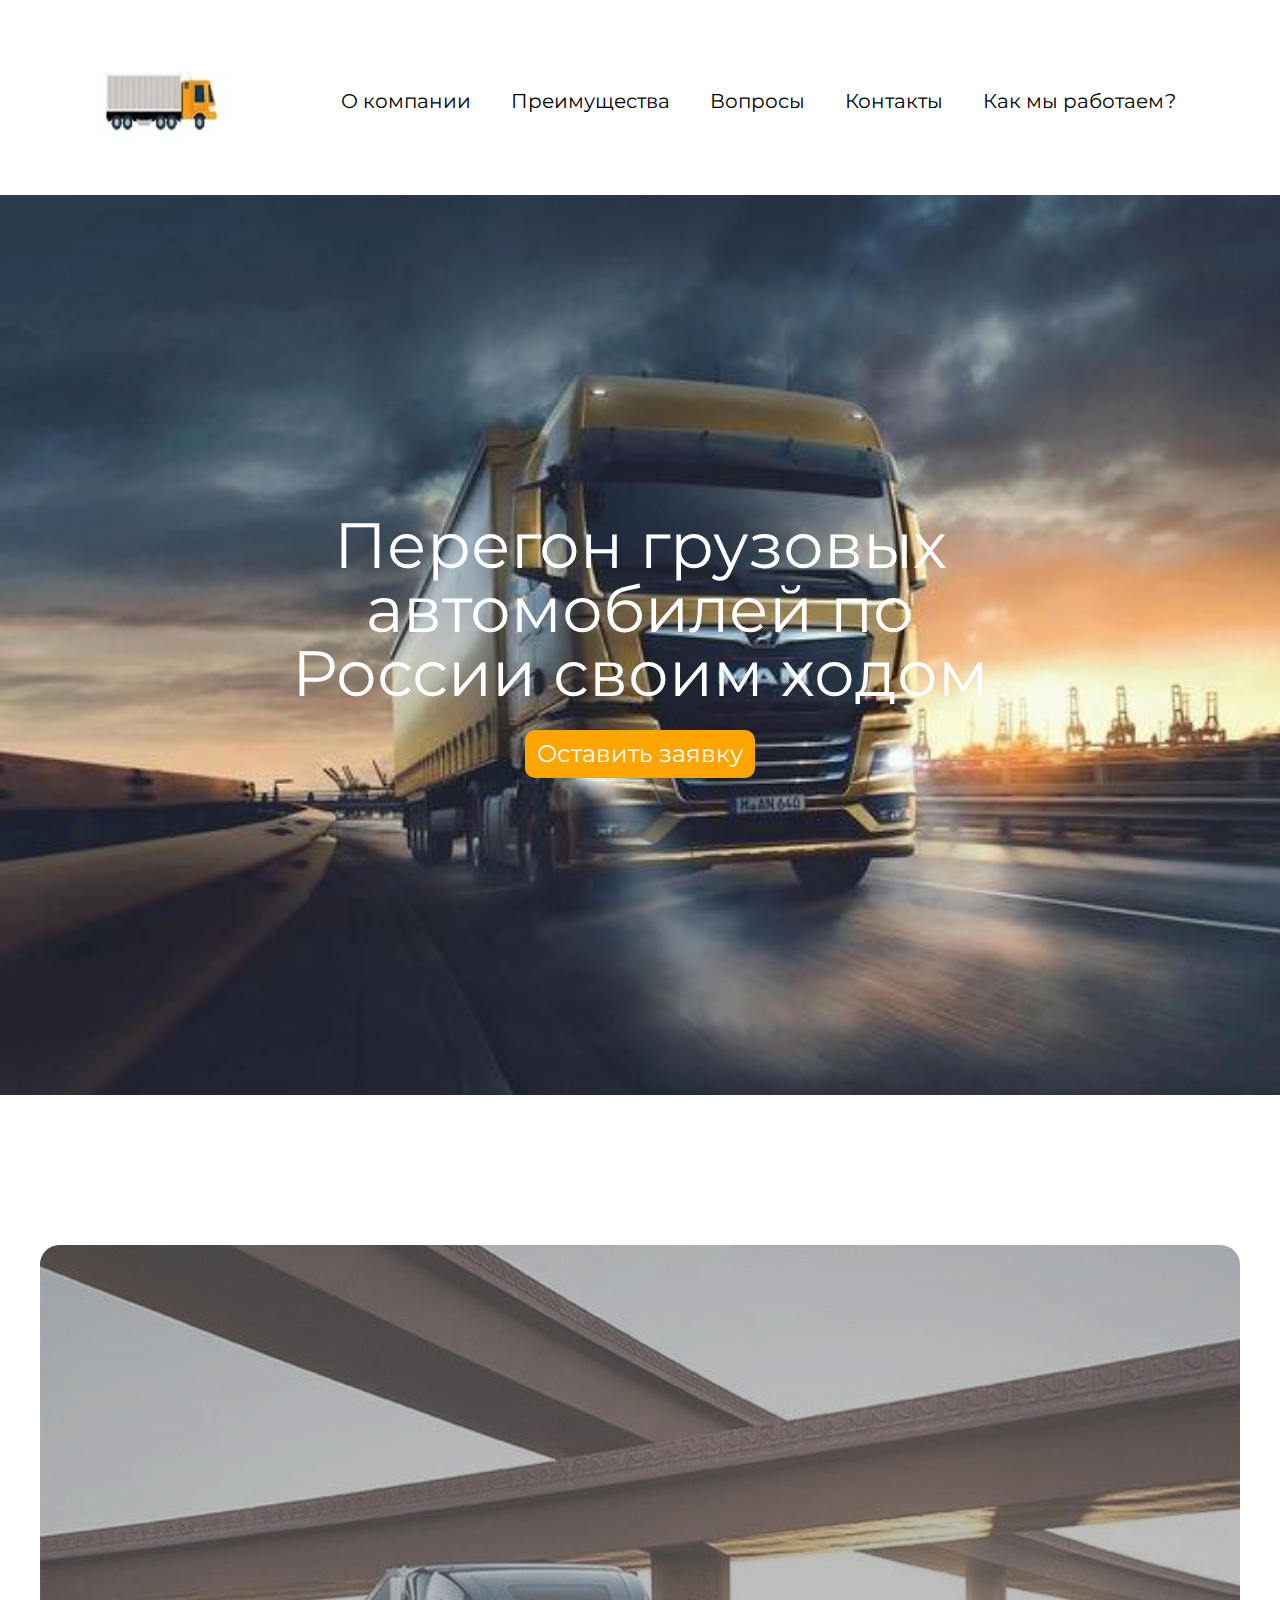
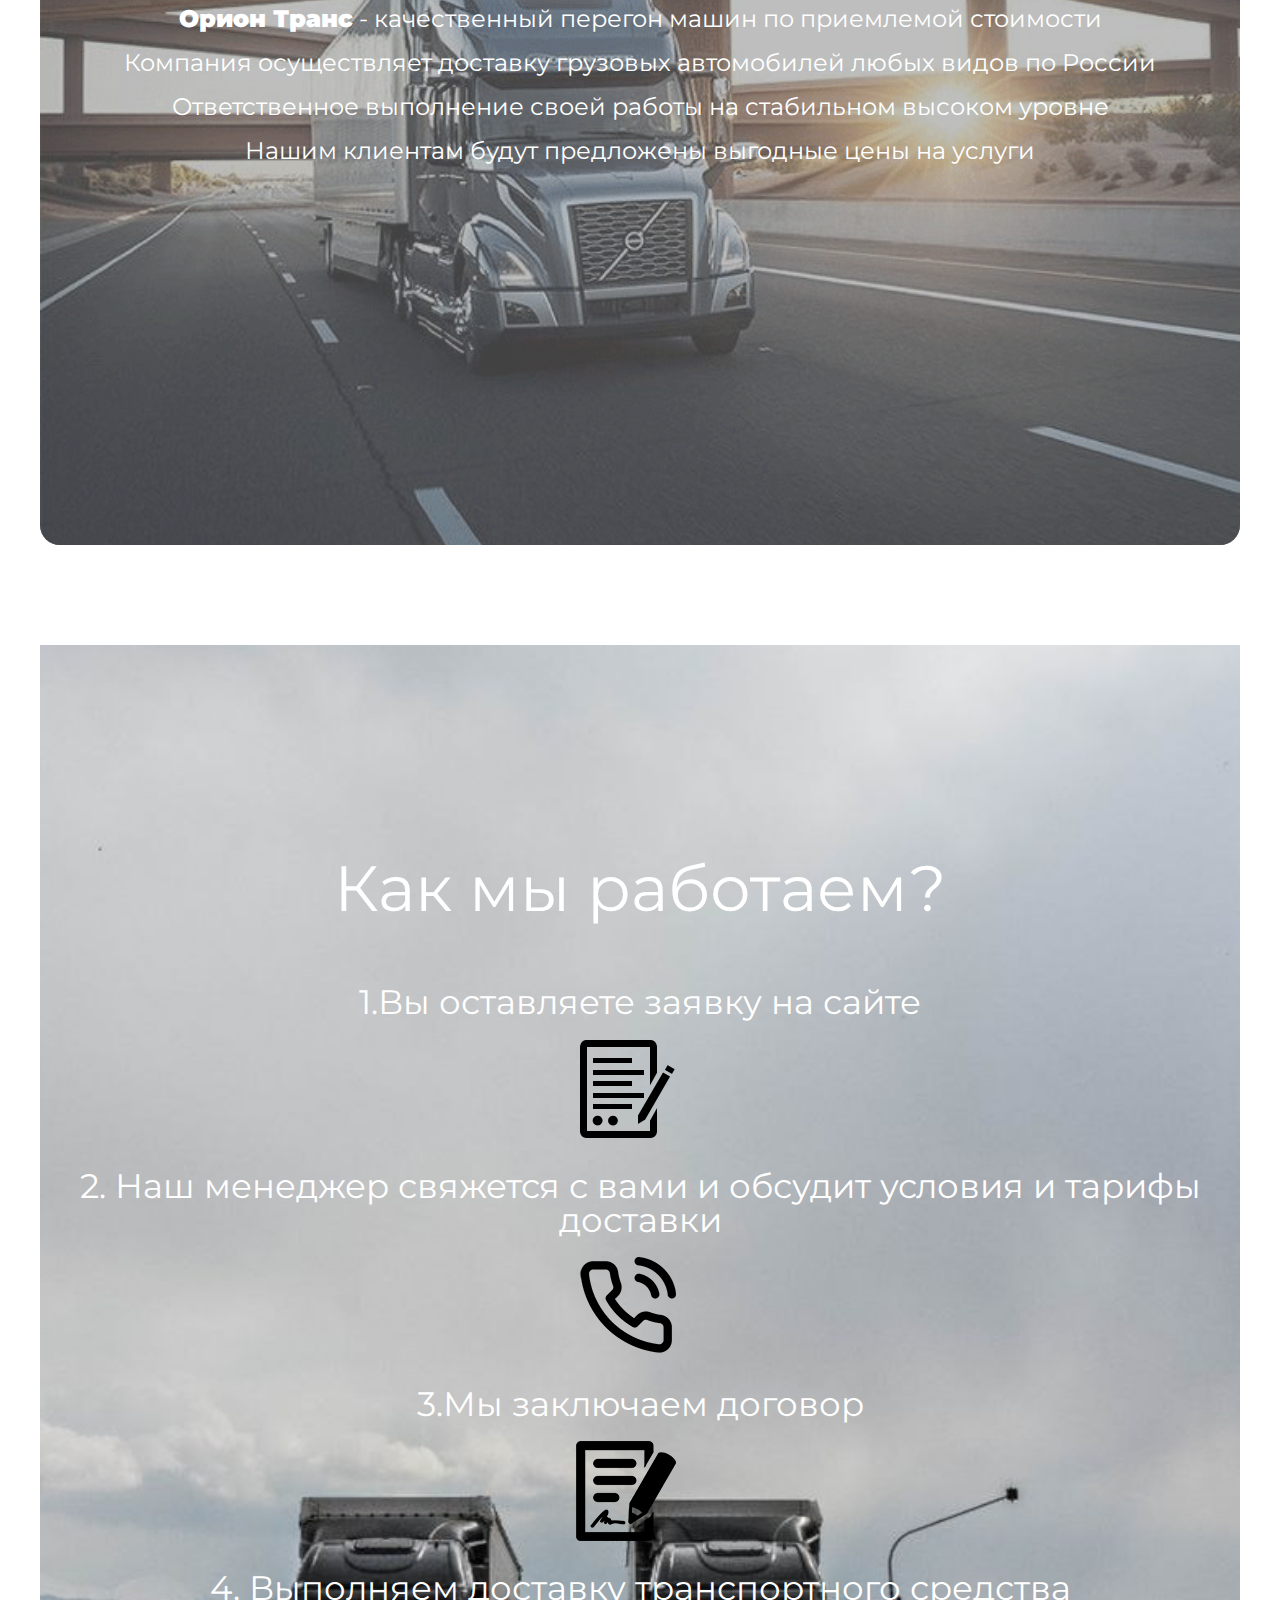
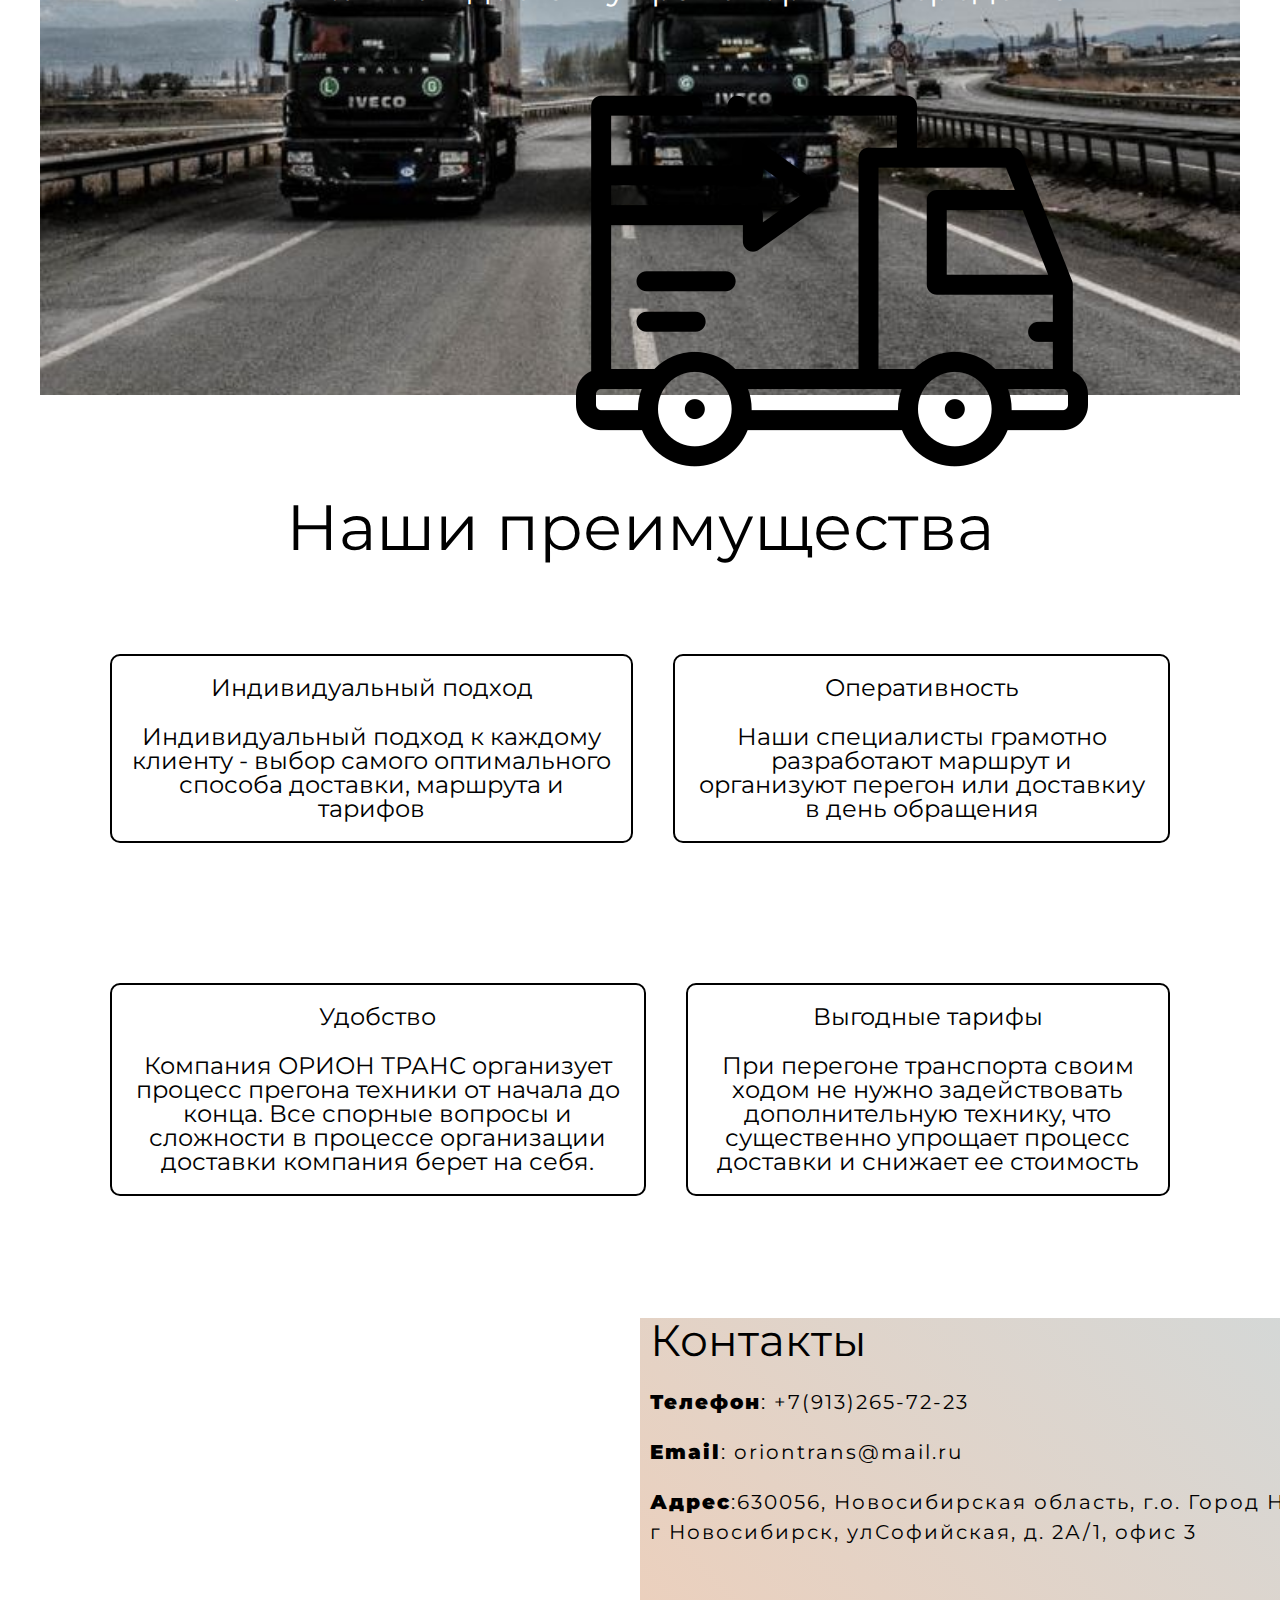
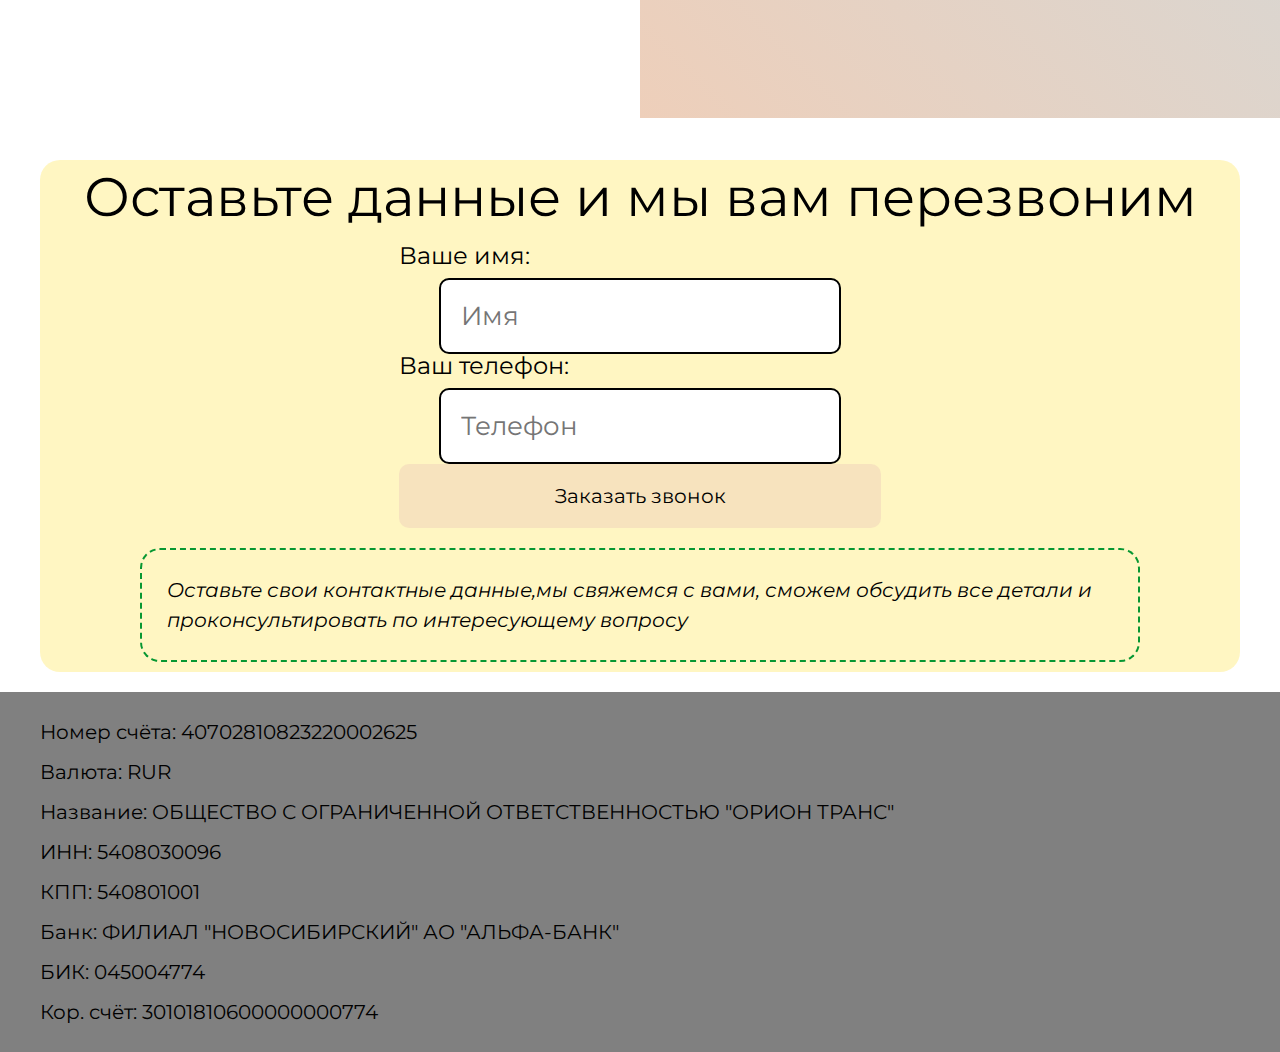
<file: index.html>
<!DOCTYPE html>
<html lang="ru-RU">

<head>
    <meta charset="UTF-8" />
    <meta http-equiv="X-UA-Compatible" content="IE=edge" />
    <meta name="viewport" content="width=device-width,initial-scale=1" />
    <link rel="shortcut icon" href="img/success1.jpg" type="image/png">
    <link rel="stylesheet" href="css/style.css" />
    <title>Орион Транс</title>
</head>

<body>
    <!-- Обертка дял сайта -->
    <div class="wrapper">
        <header class="header">
            <!--Ограничивающий контейнер  -->
            <div class="container">
                <div class="header__body">
                    <!-- Логотип сайта -->
                    <div class="burger__img">
                        <img src="img/burgder1.jpg" alt="burgeer" />
                    </div>
                    <!-- Меню в шапке -->
                    <nav class="header__menu">
                        <ul class="menu">
                            <li>
                                <a href="#about__company" class="item__menu burger__img">О компании</a>
                            </li>
                            <li>
                                <a href="#advantages" class="item__menu">Преимущества</a>
                            </li>
                            <li>
                                <a href="#form__callback" class="item__menu">Вопросы</a>
                            </li>
                            <li><a href="#contact" class="item__menu">Контакты</a></li>
                            <li>
                                <a href="#how__we--work" class="item__menu">Как мы работаем?</a>
                            </li>
                        </ul>
                    </nav>
                </div>
            </div>
        </header>
        <!-- Фулл скрин  -->
        <div class="page__fullscreen">
            <div class="full__screen">
                <div class="full__screen-body">
                    <h1 class="body__title">
                        Перегон грузовых автомобилей по России своим ходом
                    </h1>
                    <span class="body__btn"><a class="full__screan-btn" href="php/application.php">Оставить
                            заявку</a></span>
                </div>
            </div>
        </div>
        <main class="page">
            <div class="container">
                <!-- Наши услуги -->
                <div class="about__company" id="about__company">
                    <div class="about__body">
                        <div class="about__title">
                            <strong>Орион Транс</strong> - качественный перегон машин по
                            приемлемой стоимости
                        </div>
                        <ul class="about__list">
                            <li class="about__list-item">
                                Компания осуществляет доставку грузовых автомобилей любых
                                видов по России
                            </li>
                            <li class="about__list-item">
                                Ответственное выполнение своей работы на стабильном высоком
                                уровне
                            </li>
                            <li class="about__list-item">
                                Нашим клиентам будут предложены выгодные цены на услуги
                            </li>
                        </ul>
                    </div>
                </div>
                <section class="how__we--work" id="how__we--work">
                    <div class="work__body">
                        <h2 class="work__title title">Как мы работаем?</h2>
                        <div class="work__body">
                            <div class="work__bottom">
                                <div class="work__list">
                                    <p class="work__item">Вы оставляете заявку на сайте</p>
                                    <p class="work__item">
                                        Наш менеджер свяжется с вами и обсудит условия и тарифы
                                        доставки
                                    </p>
                                    <p class="work__item">Мы заключаем договор</p>
                                    <p class="work__item">
                                        Выполняем доставку транспортного средства
                                    </p>
                                </div>
                            </div>
                        </div>
                    </div>
                </section>
                <div class="advantages" id="advantages">
                    <div class="advantages__body">
                        <h2 class="advantages__title">Наши преимущества</h2>
                        <div class="advantages__top">
                            <div class="block__info">
                                <div class="info__title">Индивидуальный подход</div>
                                <div class="ifno__text">
                                    Индивидуальный подход к каждому клиенту - выбор самого
                                    оптимального способа доставки, маршрута и тарифов
                                </div>
                            </div>
                            <div class="block__info">
                                <div class="info__title">Оперативность</div>
                                <div class="ifno__text">
                                    Наши специалисты грамотно разработают маршрут и организуют
                                    перегон или доставкиу в день обращения
                                </div>
                            </div>
                        </div>
                        <div class="advantages__bottom">
                            <div class="block__info">
                                <div class="info__title">Удобство</div>
                                <div class="ifno__text">
                                    Компания ОРИОН ТРАНС организует процесс прегона техники от
                                    начала до конца. Все спорные вопросы и сложности в процессе
                                    организации доставки компания берет на себя.
                                </div>
                            </div>
                            <div class="block__info">
                                <div class="info__title">Выгодные тарифы</div>
                                <div class="ifno__text">
                                    При перегоне транспорта своим ходом не нужно задействовать
                                    дополнительную технику, что существенно упрощает процесс
                                    доставки и снижает ее стоимость
                                </div>
                            </div>
                        </div>
                    </div>
                </div>
                <!-- Карта и контакты -->
                <section class="map__and-contact" id="contact">
                    <div class="body__box">
                        <div class="map__body">
                            <iframe class="map__yandex"
                                src="https://yandex.ru/map-widget/v1/?um=constructor%3A75eea21ebbb7818b2e92c15addc129c5207bf9a8bd89914305005e68c17e22be&amp;source=constructor"
                                width="500" height="400" frameborder="0"></iframe>
                        </div>
                        <div class="contacnt__body">
                            <section class="contact">
                                <h2 class="contact__title">Контакты</h2>
                                <ul class="contact__list">
                                    <li class="contact__item">
                                        <strong>Телефон</strong>: +7(913)265-72-23
                                    </li>
                                    <li class="contact__item">
                                        <strong>Email</strong>: oriontrans@mail.ru
                                    </li>
                                    <li class="contact__item">
                                        <strong>Адрес</strong>:630056, Новосибирская область, г.о.
                                        Город Новосибирск, г Новосибирск, улСофийская, д. 2А/1,
                                        офис 3
                                    </li>
                                </ul>
                            </section>
                        </div>
                    </div>
                </section>
                <!-- Форма заявки -->
                <section class="form__callback" id="form__callback">
                    <h2 class="callback__title">Оставьте данные и мы вам перезвоним</h2>
                    <form action="" method="post" class="callback">
                        <label for="name" class="callback__label">Ваше имя:</label>
                        <input type="text" class="from__text" name="name" placeholder="Имя " required />
                        <label for="phone" class="callback__label">Ваш телефон:</label>
                        <input type="tel" class="from__phone" name="phone" placeholder="Телефон" required />
                        <button type="submit" class="form__btn">Заказать звонок</button>
                    </form>
                    <section class="info__callback">
                        <p class="info__text-callback">
                            Оставьте свои контактные данные,мы свяжемся с вами, сможем
                            обсудить все детали и проконсультировать по интересующему
                            вопросу
                        </p>
                    </section>
                </section>
            </div>
        </main>
    </div>
    <footer class="footer">
        <div class="container">
            <div class="footer__info">
                <ul class="info__list">
                    <li class="info__item">Номер счёта: 40702810823220002625</li>
                    <li class="info__item">Валюта: RUR</li>
                    <li class="info__item">
                        Название: ОБЩЕСТВО С ОГРАНИЧЕННОЙ ОТВЕТСТВЕННОСТЬЮ "ОРИОН ТРАНС"
                    </li>
                    <li class="info__item">ИНН: 5408030096</li>
                    <li class="info__item">КПП: 540801001</li>
                    <li class="info__item">
                        Банк: ФИЛИАЛ "НОВОСИБИРСКИЙ" АО "АЛЬФА-БАНК"
                    </li>
                    <li class="info__item">БИК: 045004774</li>
                    <li class="info__item">Кор. счёт: 30101810600000000774</li>
                </ul>
            </div>
        </div>
    </footer>
</body>
<script src="scripts/popup.js"></script>

</html>
</file>
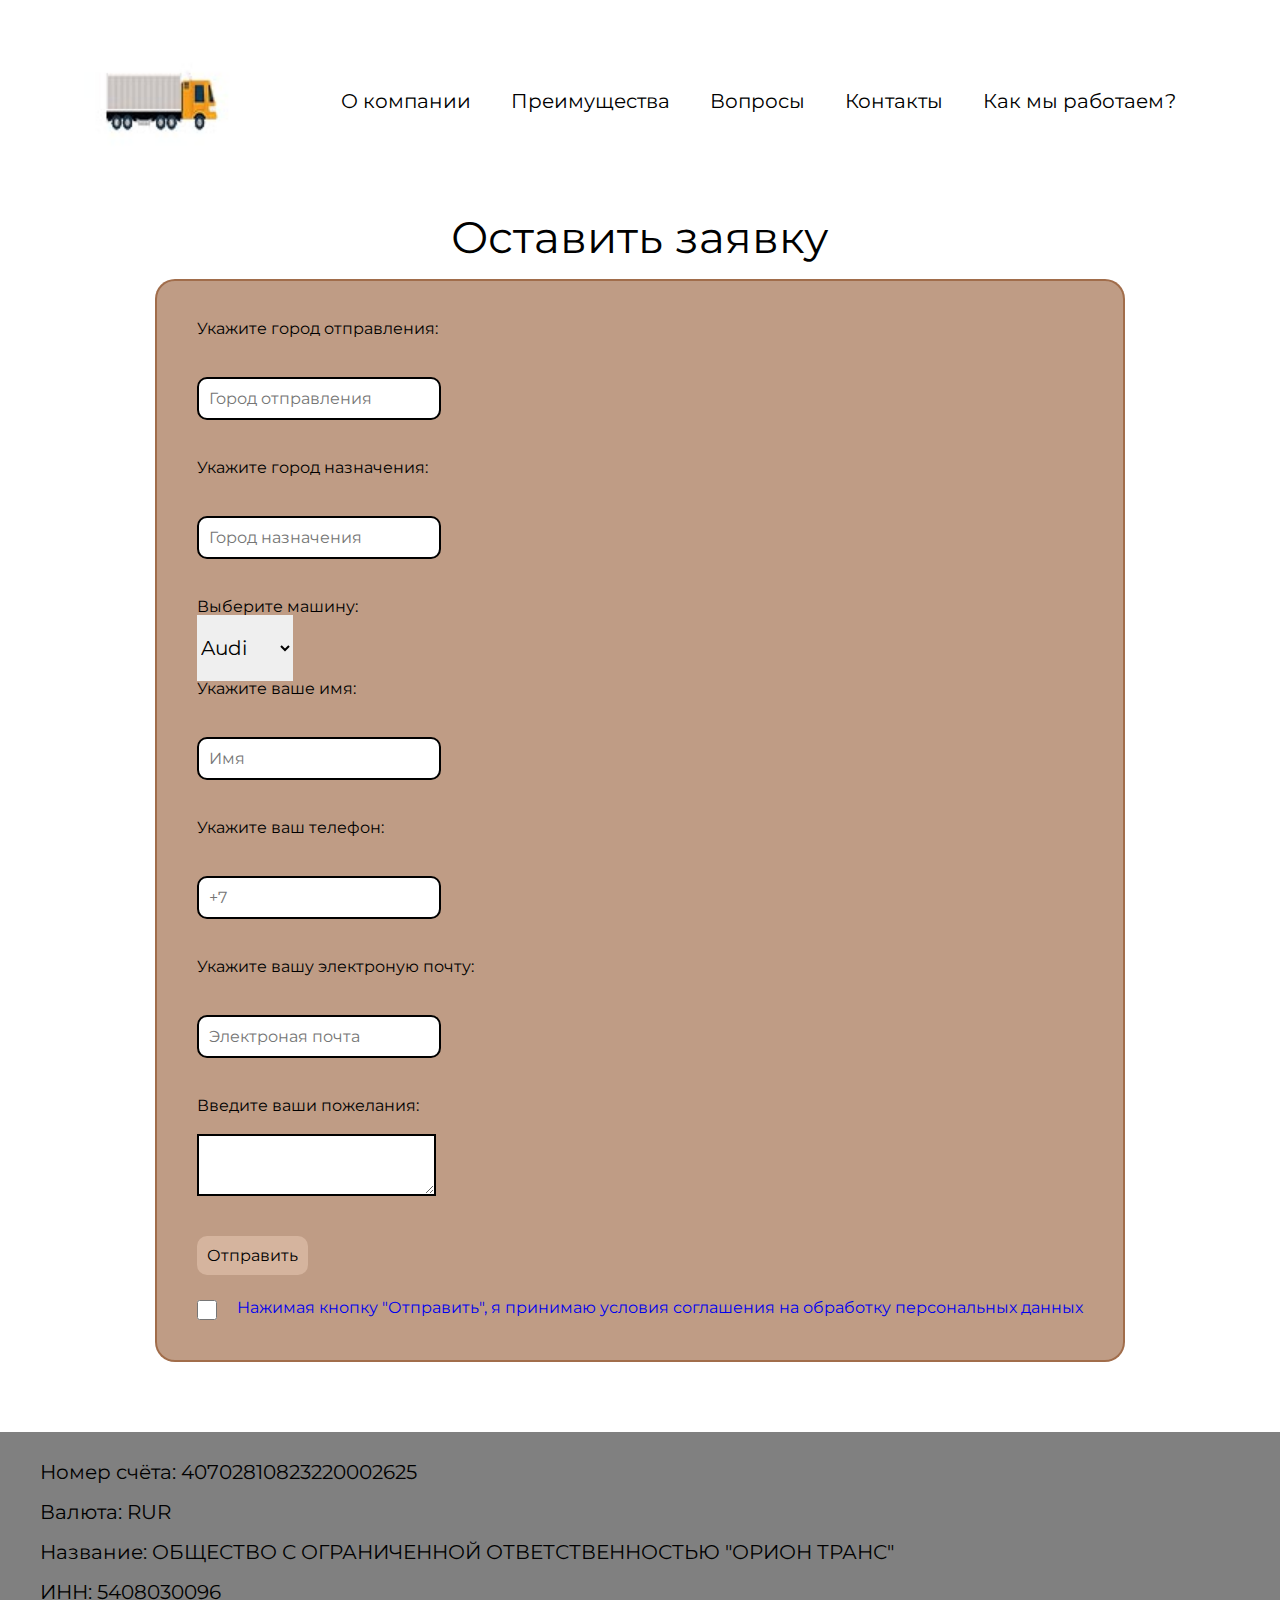
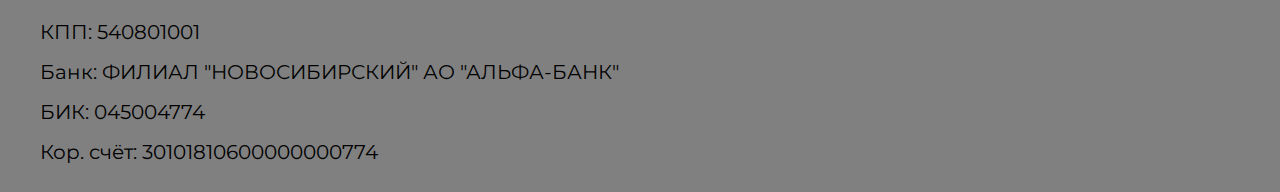
<file: html/application.html>
<!DOCTYPE html>
<html lang="ru-RU">

<head>
    <meta charset="UTF-8">
    <meta http-equiv="X-UA-Compatible" content="IE=edge">
    <meta name="viewport" content="width=device-width, initial-scale=1.0">
    <link rel="icon" href="img/favicon.ico" type="image/x-icon" />

    <link rel="stylesheet" href="../css/style_min.css">
    <link rel="stylesheet" href="../css/form_min.css">
    <title>Орион Транс</title>
</head>

<body>
    <!-- Обертка дял сайта -->
    <div class="wrapper">
        <header class="header">
            <!--Ограничивающий контейнер  -->
            <div class="container">
                <div class="header__body">
                    <!-- Логотип сайта -->
                    <div class="burger__img">
                        <img src="../img/burgder1.jpg" alt="burgeer">
                    </div>
                    <!-- Меню в шапке -->
                    <nav class="header__menu">
                        <ul class="menu">
                            <li><a href="../index.html" class="item__menu ">О
                                    компании</a></li>
                            <li><a href="../index.html" class="item__menu ">Преимущества</a></li>
                            <li><a href="../index.html" class="item__menu">Вопросы </a>
                            </li>
                            <li><a href="../index.html" class="item__menu">Контакты </a></li>
                            <li><a href="../index.html" class="item__menu">Как мы работаем?</a></li>
                        </ul>
                    </nav>
                </div>

            </div>
        </header>

        <!-- Фулл скрин  -->
        <main class="page">
            <div class="container">
                <!-- Форма заявки -->
                <section class="from__application" id="application">
                    <h2 class="application__title">Оставить заявку</h2>
                    <form action="" class="application__form">
                        <label for="first__city">Укажите город отправления:</label>
                        <input type="text" class="input__form" placeholder="Город отправления" name="first__city"
                            required>

                        <label for="Second__city">Укажите город назначения:</label>
                        <input type="text" class="input__form" placeholder="Город назначения" name="Second__city"
                            required>
                        <!--  -->
                        <label for="car">Выберите машину:</label>

                        <select name="car" id="#form" class="list__car">
                            <option value="Audi">Audi</option>
                            <option value="BMW">BMW</option>
                            <option value="Ford">Ford</option>
                        </select>
                        <!--  -->
                        <label for="name">Укажите ваше имя:</label>
                        <input type="text" class="input__form" placeholder="Имя" name="name" required>

                        <label for="phone">Укажите ваш телефон:</label>
                        <input type="tel" class="input__form" placeholder="+7" name="phone" required>

                        <label for="email">Укажите вашу электроную почту:</label>
                        <input type="email" class="input__form" placeholder="Электроная почта" name="email">

                        <label for="text__info" class="text__info-title">Введите ваши пожелания:</label>
                        <textarea name="text__info" class="">

                          </textarea>
                        <button class="application__btn" type="submit">
                            Отправить
                        </button>
                        <a href="#contact__popup">
                            <div class="form__text" id="">

                                <input type="checkbox" class="checkbox" required>
                                <p class="checkbox__text">
                                    Нажимая кнопку "Отправить", я принимаю условия соглашения на обработку персональных
                                    данных
                                </p>

                            </div>
                        </a>

                    </form>

                </section>
            </div>
        </main>
        <footer class="footer" class="">
            <div class="container">
                <div class="footer__info">
                    <ul class="info__list">
                        <li class="info__item">
                            Номер счёта: 40702810823220002625
                        </li>
                        <li class="info__item">
                            Валюта: RUR
                        </li>
                        <li class="info__item">
                            Название: ОБЩЕСТВО С ОГРАНИЧЕННОЙ ОТВЕТСТВЕННОСТЬЮ "ОРИОН ТРАНС"
                        </li>
                        <li class="info__item">
                            ИНН: 5408030096
                        </li>
                        <li class="info__item">
                            КПП: 540801001
                        </li>
                        <li class="info__item">
                            Банк: ФИЛИАЛ "НОВОСИБИРСКИЙ" АО "АЛЬФА-БАНК"
                        </li>
                        <li class="info__item">
                            БИК: 045004774
                        </li>
                        <li class="info__item">
                            Кор. счёт: 30101810600000000774
                        </li>
                    </ul>
                </div>
            </div>
        </footer>
        <!-- Модальное окно с контактами -->
        <section class="popup" id="contact__popup">
            <a href="#form" class="popup__area"></a>
            <div class="popup__body">
                <div class="popup__content">
                    <a href="#form" class="popup__close">Х</a>
                    <h2 class="popup__title">Согласие на обработку персональных данных</h2>
                    <div class="popup__text">
                        Нажимая кнопку «Отправить», я даю свое согласие на обработку моих персональных данных, в
                        соответствии с Федеральным законом от 27.07.2006 года №152-ФЗ «О персональных данных», на
                        условиях и для целей, определенных в Согласии на обработку персональных данных
                    </div>
                    <div class="popup__button">
                        <a href="">Принимаю</a>
                        <a href="">Не принимаю</a>
                    </div>
                </div>
            </div>
        </section>
    </div>
    <script src="../scripts/popup.js"></script>
</body>

</html>
</file>
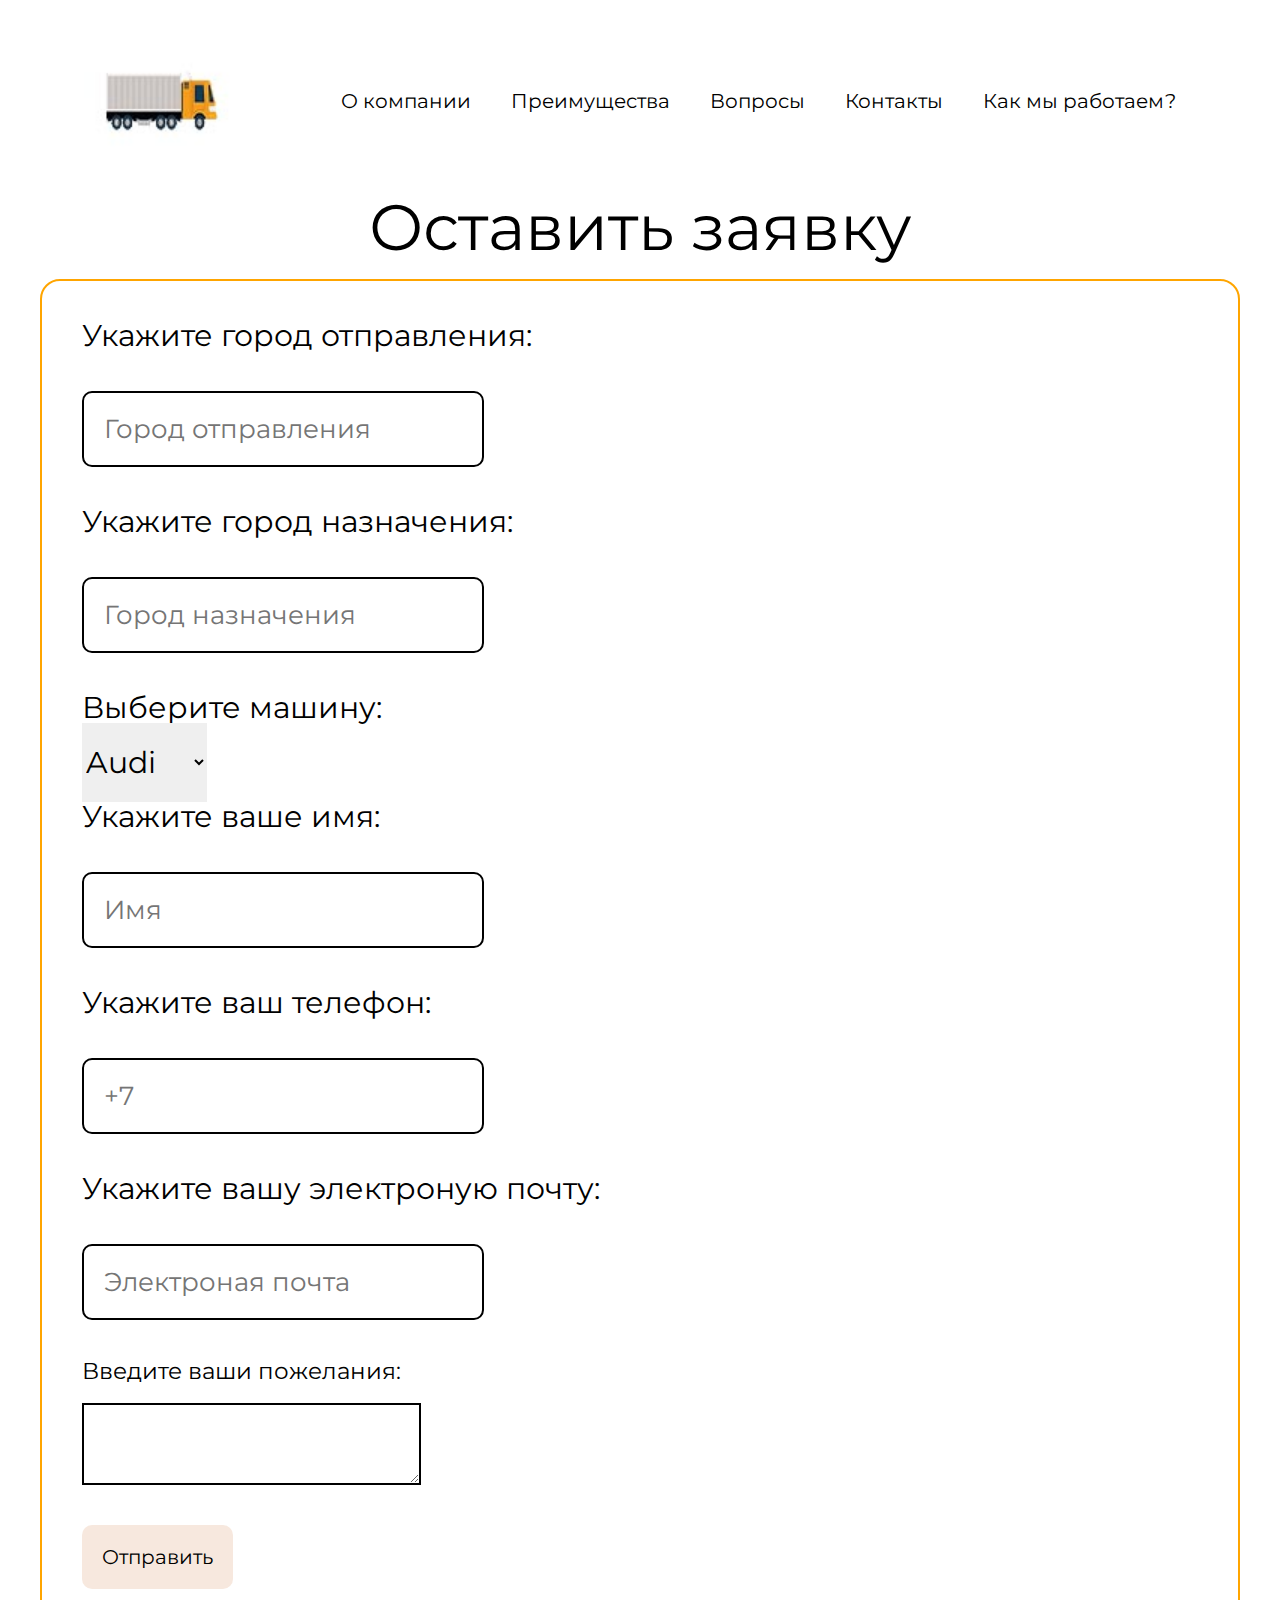
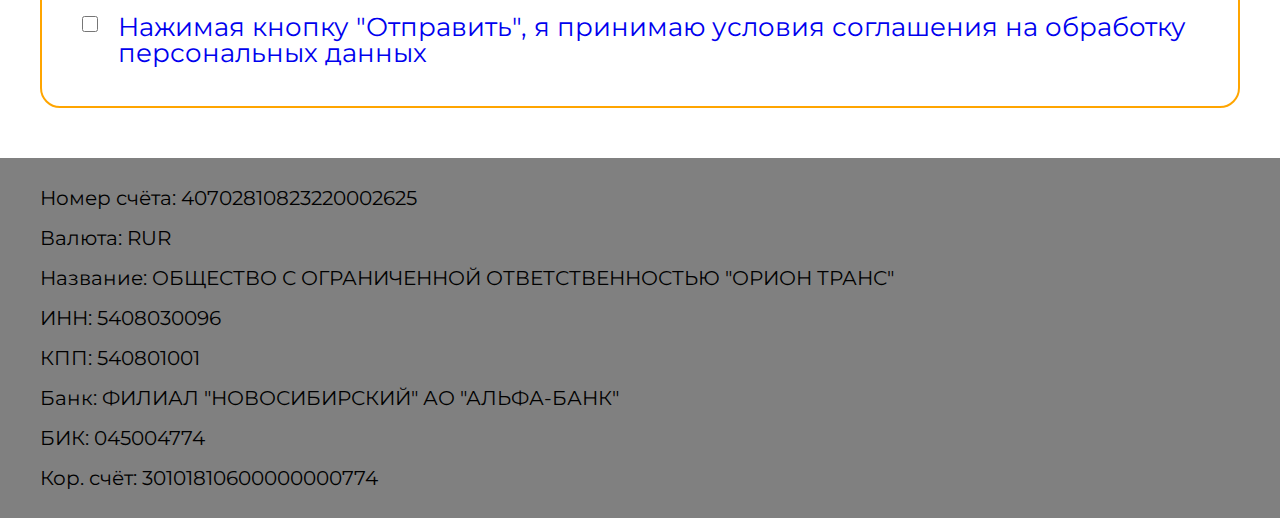
<file: php/application.html>
<!DOCTYPE html>
<html lang="ru-RU">

<head>
    <meta charset="UTF-8" />
    <meta http-equiv="X-UA-Compatible" content="IE=edge" />
    <meta name="viewport" content="width=device-width,initial-scale=1" />
    <!-- Иконка в строке браузера -->
    <link rel="icon" href="img/favicon.ico" type="image/x-icon" />
    <!--  Подключение стилей-->
    <link rel="stylesheet" href="../css/style.css" />
    <link rel="stylesheet" href="../css/form.css" />
    <title>Орион Транс</title>
</head>

<body>
    <!-- Обертка дял сайта -->
    <div class="wrapper">
        <header class="header">
            <!--Ограничивающий контейнер  -->
            <div class="container">
                <div class="header__body">
                    <!-- Логотип сайта -->
                    <div class="burger__img">
                        <img src="../img/burgder1.jpg" alt="burgeer" />
                    </div>
                    <!-- Меню в шапке -->
                    <nav class="header__menu">
                        <ul class="menu">
                            <li>
                                <a href="../index.html" class="item__menu">О компании</a>
                            </li>
                            <li>
                                <a href="../index.html" class="item__menu">Преимущества</a>
                            </li>
                            <li><a href="../index.html" class="item__menu">Вопросы</a></li>
                            <li><a href="../index.html" class="item__menu">Контакты</a></li>
                            <li>
                                <a href="../index.html" class="item__menu">Как мы работаем?</a>
                            </li>
                        </ul>
                    </nav>
                </div>
            </div>
        </header>
        <!-- Фулл скрин  -->
        <main class="page">
            <div class="container">
                <!-- Форма заявки -->
                <section class="from__application" id="application">
                    <h2 class="application__title">Оставить заявку</h2>
                    <form action="email.php" class="application__form" method="post">
                        <label for="first__city">Укажите город отправления:</label>
                        <input type="text" class="input__form" placeholder="Город отправления" name="first__city"
                            required />
                        <label for="second__city">Укажите город назначения:</label>
                        <input type="text" class="input__form" placeholder="Город назначения" name="second__city"
                            required /><!--  -->
                        <label for="car">Выберите машину:</label>
                        <select name="car" id="#form" class="list__car">
                            <option value="Audi">Audi</option>
                            <option value="BMW">BMW</option>
                            <option value="Ford">Ford</option>
                        </select><!--  -->
                        <label for="name">Укажите ваше имя:</label>
                        <input type="text" class="input__form" placeholder="Имя" name="name" required />
                        <label for="phone">Укажите ваш телефон:</label>
                        <input type="tel" class="input__form" placeholder="+7" name="phone" required />
                        <label for="email">Укажите вашу электроную почту:</label>
                        <input type="email" class="input__form" placeholder="Электроная почта" name="email" />
                        <label for="text__info" class="text__info-title">Введите ваши пожелания:</label>
                        <textarea name="text__info" class=""> </textarea>
                        <button class="application__btn" type="submit">Отправить</button>
                        <a href="#contact__popup">
                            <div class="form__text" id="">
                                <input type="checkbox" class="checkbox" required />
                                <p class="checkbox__text">
                                    Нажимая кнопку "Отправить", я принимаю условия соглашения на
                                    обработку персональных данных
                                </p>
                            </div>
                        </a>
                    
                    </form>
                </section>
            </div>
        </main>
        <footer class="footer" class="">
            <div class="container">
                <div class="footer__info">
                    <ul class="info__list">
                        <li class="info__item">Номер счёта: 40702810823220002625</li>
                        <li class="info__item">Валюта: RUR</li>
                        <li class="info__item">
                            Название: ОБЩЕСТВО С ОГРАНИЧЕННОЙ ОТВЕТСТВЕННОСТЬЮ "ОРИОН ТРАНС"
                        </li>
                        <li class="info__item">ИНН: 5408030096</li>
                        <li class="info__item">КПП: 540801001</li>
                        <li class="info__item">
                            Банк: ФИЛИАЛ "НОВОСИБИРСКИЙ" АО "АЛЬФА-БАНК"
                        </li>
                        <li class="info__item">БИК: 045004774</li>
                        <li class="info__item">Кор. счёт: 30101810600000000774</li>
                    </ul>
                </div>
            </div>
        </footer>
        <!-- Модальное окно с контактами -->
        <section class="popup" id="contact__popup">
            <a href="#form" class="popup__area"></a>
            <div class="popup__body">
                <div class="popup__content">
                    <a href="#form" class="popup__close">Х</a>
                    <h2 class="popup__title">
                        Согласие на обработку персональных данных
                    </h2>
                    <div class="popup__text">
                        Нажимая кнопку «Отправить», я даю свое согласие на обработку моих
                        персональных данных, в соответствии с Федеральным законом от
                        27.07.2006 года №152-ФЗ «О персональных данных», на условиях и для
                        целей, определенных в Согласии на обработку персональных данных
                    </div>
                    <div class="popup__button">
                        <a href="">Принимаю</a> <a href="">Не принимаю</a>
                    </div>
                </div>
            </div>
        </section>
    </div>
    <script src="../scripts/application.js"></script>
</body>

</html>
</file>
<file: css/style.css>
@charset "UTF-8";
/**/
/*Импорт обнуляющих стилей*/
/*-------Общие стили-----*/
@import url("https://fonts.googleapis.com/css2?family=Montserrat:wght@100;300;400;600;900&display=swap");
* {
  padding: 0;
  margin: 0;
  border: 0;
  vertical-align: baseline;
  font-weight: inherit;
  font-family: inherit;
}

/* Указываем box sizing */
*,
*:before,
*:after {
  -webkit-box-sizing: border-box;
  box-sizing: border-box;
}

/* Выставляем основные настройки по-умолчанию для body */
html,
body {
  height: 100%;
  width: 100%;
  font-size: 100%;
  line-height: 1;
  scroll-behavior: smooth;
  /* text-rendering: optimizeSpeed;*/
  -ms-text-size-adjust: 100%;
  -moz-text-size-adjust: 100%;
  -webkit-text-size-adjust: 100%;
}

:focus,
:active {
  outline: none;
}

del {
  text-decoration: line-through;
}

mark {
  background-color: #ff9;
  color: red;
  font-style: italic;
  font-weight: bold;
}

/*--------Стили для списков-------------*/
/* Удаляем стандартную стилизацию для всех ul и il, у которых есть атрибут class*/
ul,
li {
  list-style: none;
}

/* Убираем внутренние отступы */
ul[class],
li[class] {
  padding: 0;
}

/*--------Стили для заголовков------------*/
h1,
h2,
h3,
h4,
h5,
h6 {
  font-size: inherit;
  font-weight: 400;
}

/*--------------Стили для картинок------------*/
/* Упрощаем работу с изображениями */
img {
  max-width: 100%;
  display: block;
  vertical-align: top;
}

/*-------------Стили для ссылок------------*/
a,
a:visited {
  text-decoration: none;
}

a:hover {
  text-decoration: none;
}

a:focus,
a:active {
  outline: none;
}

/*----------------Стили для кнопок-----------------*/
button {
  cursor: pointer;
}

button::-moz-focus-inner {
  padding: 0;
  border: 0;
}

/*-------Стили для инпутов--------*/
input,
button,
textarea,
select {
  font-family: inherit;
}

input::-ms-clear {
  display: none;
}

/*------------?????????????-------*/
article > * + * {
  margin-top: 1em;
}

/* Удаляем все анимации и переходы для людей, которые предпочитай их не использовать */
@media (prefers-reduced-motion: reduce) {
  html:focus-within {
    scroll-behavior: auto;
  }
  *,
  *::before,
  *::after {
    -webkit-animation-duration: 0.01ms !important;
            animation-duration: 0.01ms !important;
    -webkit-animation-iteration-count: 1 !important;
            animation-iteration-count: 1 !important;
    -webkit-transition-duration: 0.01ms !important;
            transition-duration: 0.01ms !important;
    scroll-behavior: auto !important;
  }
}

/*стили для main,чтобы прижать footer к низу*/
main {
  -webkit-box-flex: 1;
      -ms-flex: 1 1 auto;
          flex: 1 1 auto;
}

/**/
/**/
/**/
/**/
/**/
/**/
/**/
/**/
/**/
/**/
/*Подключение для страницы*/
/**/
/*Стили для body*/
body {
  width: 100%;
  height: 100%;
  color: #000;
  font-size: 24px;
  background-color: #fff;
  font-family: "Montserrat", sans-serif;
  scroll-behavior: smooth;
}

/*Модификаторы для повторяющихся стилей*/
.btn {
  -webkit-box-align: center;
      -ms-flex-align: center;
          align-items: center;
  text-align: center;
  -ms-flex-item-align: center;
      align-self: center;
  border: 2px solid orange;
  padding: 10px;
  border-radius: 10px;
  display: -webkit-box;
  display: -ms-flexbox;
  display: flex;
  -webkit-box-pack: center;
      -ms-flex-pack: center;
          justify-content: center;
}

.btn a,
span {
  -webkit-box-align: center;
      -ms-flex-align: center;
          align-items: center;
  text-align: center;
  color: #000;
}

/*Заголовки повторяющиеся*/
.title {
  font-size: 64px;
  margin-bottom: 25px;
  color: #000;
  text-align: center;
}

/*Изменения цвета при наведении*/
.btn:hover {
  background: orange;
  -webkit-transition: all 0.4s ease-in-out 0.1s;
  transition: all 0.4s ease-in-out 0.1s;
}

/*Основная обертка для сайта*/
.wrapper {
  display: -webkit-box;
  display: -ms-flexbox;
  display: flex;
  -webkit-box-orient: vertical;
  -webkit-box-direction: normal;
      -ms-flex-direction: column;
          flex-direction: column;
  min-height: 100vh;
  width: 100%;
  overflow: hidden;
}

/*Ограничивающий контейнер*/
.container {
  max-width: 1920px;
  margin: 0 auto;
}

/*Шапка сайта*/
.header {
  background-color: #fff;
  margin-bottom: 20px;
}

/*Тело всей шапки*/
.header__body {
  display: -webkit-box;
  display: -ms-flexbox;
  display: flex;
  margin-top: 25px;
  -webkit-box-pack: justify;
      -ms-flex-pack: justify;
          justify-content: space-between;
  -webkit-box-align: center;
      -ms-flex-align: center;
          align-items: center;
  text-align: center;
}

.header__title {
  cursor: pointer;
}

/*Меню нафвигации в шапке*/
.menu {
  display: -webkit-box;
  display: -ms-flexbox;
  display: flex;
  -webkit-box-pack: center;
      -ms-flex-pack: center;
          justify-content: center;
  -webkit-box-align: center;
      -ms-flex-align: center;
          align-items: center;
}

.item__menu {
  margin: 0px 20px;
  color: #000;
  font-size: 20px;
}

/*Мобильное меню*/
.burger img {
  cursor: pointer;
}

/*При наведении на элементы меню*/
.item__menu:hover {
  border-bottom: 2px solid #000;
  -webkit-transition: all 0.4s linear 0.2s;
  transition: all 0.4s linear 0.2s;
}

/*Активная вкладка на сайте*/
.active {
  background-color: orange;
  padding: 10px;
  border-radius: 10px;
}

/*Главная страница*/
.page__fullscreen {
  background: url("../img/bg.jpg") no-repeat;
  background-size: cover;
  height: 100vh;
  -webkit-box-align: center;
      -ms-flex-align: center;
          align-items: center;
  display: -webkit-box;
  display: -ms-flexbox;
  display: flex;
  -webkit-box-pack: center;
      -ms-flex-pack: center;
          justify-content: center;
  margin-bottom: 150px;
}

/*Главный контейнер*/
.full__screen-body {
  display: -webkit-box;
  display: -ms-flexbox;
  display: flex;
  -webkit-box-pack: center;
      -ms-flex-pack: center;
          justify-content: center;
  -webkit-box-align: center;
      -ms-flex-align: center;
          align-items: center;
  text-align: start;
  -webkit-box-orient: vertical;
  -webkit-box-direction: normal;
      -ms-flex-direction: column;
          flex-direction: column;
}

/*Кнопка на главной странице*/
.body__btn {
  -ms-flex-item-align: center;
      align-self: center;
  border: 2px solid orange;
  padding: 10px;
  border-radius: 10px;
  display: -webkit-box;
  display: -ms-flexbox;
  display: flex;
  background-color: orange;
  -webkit-box-pack: center;
      -ms-flex-pack: center;
          justify-content: center;
}

.body__btn a {
  -webkit-box-align: center;
      -ms-flex-align: center;
          align-items: center;
  text-align: center;
  color: #000;
}

/*Тело main*/
.body__title {
  font-size: 64px;
  margin-bottom: 25px;
  color: #fff;
  max-width: 800px;
  text-align: center;
}

.body__btn a {
  color: #fff;
}

/*О компании*/
.about__company {
  background: url("../img/company.png") no-repeat center center;
  background-size: cover;
  margin-bottom: 100px;
  border-radius: 20px;
}

.about__body {
  background-color: rgba(128, 128, 128, 0.508);
  border-radius: 20px;
  height: 100vh;
  display: -webkit-box;
  display: -ms-flexbox;
  display: flex;
  -webkit-box-pack: center;
      -ms-flex-pack: center;
          justify-content: center;
  -webkit-box-align: center;
      -ms-flex-align: center;
          align-items: center;
  -webkit-box-orient: vertical;
  -webkit-box-direction: normal;
      -ms-flex-direction: column;
          flex-direction: column;
}

.about__title {
  color: #fff;
}

.about__list-item {
  color: #fff;
}

.about__title {
  text-align: center;
}

strong {
  font-weight: 900;
}

/*Стили для списка*/
.about__list {
  text-align: center;
}

.about__list-item {
  margin: 20px;
}

/*Карточки с примуществами*/
.advantages {
  margin-bottom: 50px;
}

.advantages__body {
  display: -webkit-box;
  display: -ms-flexbox;
  display: flex;
  -webkit-box-pack: center;
      -ms-flex-pack: center;
          justify-content: center;
  -webkit-box-orient: vertical;
  -webkit-box-direction: normal;
      -ms-flex-direction: column;
          flex-direction: column;
  -webkit-box-align: center;
      -ms-flex-align: center;
          align-items: center;
}

.advantages__top,
.advantages__bottom {
  display: -webkit-box;
  display: -ms-flexbox;
  display: flex;
  margin: 50px;
}

.advantages__title {
  font-size: 64px;
  margin-bottom: 25px;
  color: #000;
  text-align: center;
}

/*Карточки примуществ*/
.block__info {
  display: -webkit-box;
  display: -ms-flexbox;
  display: flex;
  -webkit-box-orient: vertical;
  -webkit-box-direction: normal;
      -ms-flex-direction: column;
          flex-direction: column;
  margin: 20px;
  padding: 20px;
  border-radius: 10px;
  cursor: pointer;
  border: 2px solid #000;
}

.block__info:hover {
  background-color: gray;
  color: #fff;
  -webkit-transition: all 0.2s ease-in-out 0.1s;
  transition: all 0.2s ease-in-out 0.1s;
}

.info__title {
  text-align: center;
  margin-bottom: 25px;
}

.ifno__text {
  text-align: center;
}

/*Форма заявок*/
.callback {
  margin-bottom: 20px;
}

.info__callback {
  max-width: 1000px;
  border: 2px dashed #079732;
  padding: 25px;
  border-radius: 20px;
}

.info__text-callback {
  font-size: 20px;
  line-height: 1.5;
  font-style: italic;
}

.form__callback {
  display: -webkit-box;
  display: -ms-flexbox;
  display: flex;
  -webkit-box-pack: center;
      -ms-flex-pack: center;
          justify-content: center;
  -webkit-box-align: center;
      -ms-flex-align: center;
          align-items: center;
  -webkit-box-orient: vertical;
  -webkit-box-direction: normal;
      -ms-flex-direction: column;
          flex-direction: column;
  margin-bottom: 50px;
  background-color: #ffd9003d;
  border-radius: 20px;
  padding: 10px;
  margin: 20px 0px;
}

.callback__title {
  font-size: 54px;
  text-align: center;
  color: #000;
  margin-bottom: 20px;
}

.from__text,
.from__phone {
  border: 2px solid #000;
  padding: 20px;
  font-size: 26px;
  margin: 0 40px;
  border-radius: 10px;
}

.form__btn {
  padding: 20px;
  font-size: 20px;
  background-color: #eecfba79;
  border-radius: 10px;
}

.form__btn:hover {
  background-color: #EECFBA;
}

/*Как мы работаем*/
.how__we--work {
  background: url("../img/work.jpg") no-repeat;
  background-size: cover;
  background-position: center;
  margin-bottom: 100px;
  display: -webkit-box;
  display: -ms-flexbox;
  display: flex;
  -webkit-box-pack: center;
      -ms-flex-pack: center;
          justify-content: center;
  -webkit-box-align: center;
      -ms-flex-align: center;
          align-items: center;
  text-align: center;
  height: 150vh;
}

.work__title {
  color: #fff;
  margin-top: 10px;
}

.work__item {
  text-align: center;
  color: #fff;
  margin-bottom: 150px;
  font-size: 34px;
}

.work__bottom,
.work__top {
  display: -webkit-box;
  display: -ms-flexbox;
  display: flex;
  margin: 40px 0;
}

.work__item {
  position: relative;
  top: 0;
  left: 0;
}

.work__item:nth-child(1)::before {
  content: "1.";
}

.work__item:nth-child(2)::before {
  content: "2.";
}

.work__item:nth-child(3)::before {
  content: "3.";
}

.work__item:nth-child(4)::before {
  content: "4.";
}

.work__item:nth-child(2)::after {
  content: url("../img/call.png");
  position: absolute;
  top: 100%;
  left: 43%;
  cursor: pointer;
  padding: 20px;
}

.work__item:nth-child(3)::after {
  content: url("../img/dogovor.png");
  position: absolute;
  top: 100%;
  left: 43%;
  cursor: pointer;
  padding: 20px;
}

.work__item:nth-child(4):after {
  content: url("../img/icon.png");
  position: absolute;
  top: 100%;
  left: 43%;
  cursor: pointer;
  padding: 20px;
}

.work__item:nth-child(1):after {
  content: url("../img/svg/form.svg");
  position: absolute;
  top: 100%;
  left: 43%;
  cursor: pointer;
  padding: 20px;
}

.work__item:nth-child(2)::after {
  content: url("../img/call.png");
  position: absolute;
  top: 100%;
  left: 43%;
  cursor: pointer;
  padding: 20px;
}

.work__item:nth-child(3)::after {
  content: url("../img/dogovor.png");
  position: absolute;
  top: 100%;
  left: 43%;
  cursor: pointer;
  padding: 20px;
}

.work__item:nth-child(4):after {
  content: url("../img/icon.png");
  position: absolute;
  top: 100%;
  left: 43%;
  cursor: pointer;
  padding: 20px;
}

.work__body {
  display: -webkit-box;
  display: -ms-flexbox;
  display: flex;
  -webkit-box-pack: center;
      -ms-flex-pack: center;
          justify-content: center;
  -webkit-box-align: center;
      -ms-flex-align: center;
          align-items: center;
  -webkit-box-orient: vertical;
  -webkit-box-direction: normal;
      -ms-flex-direction: column;
          flex-direction: column;
}

.work__item:hover {
  text-decoration: underline;
}

/*Подвал*/
footer {
  background-color: gray;
  padding: 10px;
}

.info__item {
  font-size: 20px;
  margin: 20px 0;
}

/*Карта и контакты*/
.map__and-contact {
  width: 100vh;
  margin-bottom: 50px;
  margin: 0 auto;
  margin-bottom: 40px;
}

/*Карта*/
.map__yandex {
  min-width: 100vw;
}

.contact__item {
  max-width: 800px;
}

.body__box {
  display: -webkit-box;
  display: -ms-flexbox;
  display: flex;
  -webkit-box-pack: center;
      -ms-flex-pack: center;
          justify-content: center;
  -webkit-box-align: center;
      -ms-flex-align: center;
          align-items: center;
}

/*Контакты*/
.contact {
  padding-left: 10px;
}

.contacnt__body {
  min-width: 100vw;
  height: 400px;
  background: linear-gradient(45deg, #EECFBA, #C5DDE8);
}

.contact__title {
  font-size: 44px;
  margin-bottom: 25px;
  color: #000;
  text-align: start;
}

.contact__item {
  margin: 20px 0;
  color: #000;
  font-size: 20px;
  line-height: 1.5;
  letter-spacing: 2px;
}

/*burger menu*/
.burger__img img {
  width: 150px;
  height: 150px;
  cursor: pointer;
}

/*For pc*/
@media screen and (max-width: 1920px) {
  .container {
    max-width: 1600px;
  }
  .form__callback {
    display: -webkit-box;
    display: -ms-flexbox;
    display: flex;
    -webkit-box-orient: vertical;
    -webkit-box-direction: normal;
        -ms-flex-direction: column;
            flex-direction: column;
  }
}

@media screen and (max-width: 1600px) {
  .container {
    max-width: 1200px;
  }
  .form__body {
    display: -webkit-box;
    display: -ms-flexbox;
    display: flex;
    -webkit-box-orient: vertical;
    -webkit-box-direction: normal;
        -ms-flex-direction: column;
            flex-direction: column;
  }
  .btn {
    background-color: orange;
  }
  .burger img {
    display: block;
  }
  .header__body {
    display: -webkit-box;
    display: -ms-flexbox;
    display: flex;
    -ms-flex-pack: distribute;
        justify-content: space-around;
  }
  .from__phone {
    margin-bottom: 20px;
  }
  .form__callback,
  .callback {
    display: -webkit-box;
    display: -ms-flexbox;
    display: flex;
    -webkit-box-orient: vertical;
    -webkit-box-direction: normal;
        -ms-flex-direction: column;
            flex-direction: column;
  }
  .callback__label {
    margin-bottom: 10px;
  }
  .from__text,
  .from__phone {
    margin: 0 40px;
  }
}

@media screen and (max-width: 1200px) {
  .container {
    max-width: 967px;
  }
  .callback {
    display: -webkit-box;
    display: -ms-flexbox;
    display: flex;
    -webkit-box-orient: vertical;
    -webkit-box-direction: normal;
        -ms-flex-direction: column;
            flex-direction: column;
  }
  .item__menu {
    font-size: 26px;
  }
  .header__body {
    margin: 0 20px;
    padding: 10px;
  }
  /*Карта*/
  .body__box {
    display: -webkit-box;
    display: -ms-flexbox;
    display: flex;
    -webkit-box-orient: vertical;
    -webkit-box-direction: reverse;
        -ms-flex-direction: column-reverse;
            flex-direction: column-reverse;
  }
  .contact__list {
    padding: 20px;
    display: -webkit-box;
    display: -ms-flexbox;
    display: flex;
    -webkit-box-orient: vertical;
    -webkit-box-direction: normal;
        -ms-flex-direction: column;
            flex-direction: column;
    max-width: 300px;
  }
  .contact__item {
    margin: 0 10px;
  }
  .from__text,
  .from__phone {
    -ms-flex-item-align: start;
        -ms-grid-row-align: start;
        align-self: start;
    margin: 0 auto;
    margin-bottom: 20px;
    font-size: 16px;
  }
  .callback__label {
    margin-bottom: 20px;
  }
  .item__menu {
    font-size: 16px;
  }
}

@media screen and (max-width: 976px) {
  .container {
    max-width: 767px;
  }
  .from__text,
  .from__phone {
    -ms-flex-item-align: start;
        -ms-grid-row-align: start;
        align-self: start;
    margin: 0 auto;
    margin-bottom: 20px;
    font-size: 16px;
  }
  .callback__label {
    margin-bottom: 20px;
  }
  .header__body {
    display: -webkit-box;
    display: -ms-flexbox;
    display: flex;
    -webkit-box-orient: vertical;
    -webkit-box-direction: normal;
        -ms-flex-direction: column;
            flex-direction: column;
  }
  .menu {
    display: -webkit-box;
    display: -ms-flexbox;
    display: flex;
  }
  .item__menu {
    font-size: 14px;
  }
  .map__yandex {
    width: 100vh;
    display: -webkit-box;
    display: -ms-flexbox;
    display: flex;
    -webkit-box-pack: center;
        -ms-flex-pack: center;
            justify-content: center;
    -webkit-box-align: center;
        -ms-flex-align: center;
            align-items: center;
  }
  .contacnt__body {
    width: 100vh;
    display: -webkit-box;
    display: -ms-flexbox;
    display: flex;
    -webkit-box-pack: start;
        -ms-flex-pack: start;
            justify-content: start;
    -webkit-box-align: start;
        -ms-flex-align: start;
            align-items: flex-start;
  }
  .body__box {
    width: 100vh;
    display: -webkit-box;
    display: -ms-flexbox;
    display: flex;
    -webkit-box-pack: center;
        -ms-flex-pack: center;
            justify-content: center;
    -webkit-box-align: center;
        -ms-flex-align: center;
            align-items: center;
  }
  .page__fullscreen {
    background: url("../img/fullscreen.jpg") no-repeat;
    background-size: cover;
    height: 100vh;
    padding: 100px;
  }
  .how__we--work {
    background: url("../img/work_mb.jpg") no-repeat;
    background-size: cover;
    background-position: center;
    height: auto;
  }
  .body__title {
    color: #fff;
  }
  .callback {
    margin: 20px 0;
  }
}

@media screen and (min-width: 767px) {
  .form__callback {
    display: -webkit-box;
    display: -ms-flexbox;
    display: flex;
    -webkit-box-orient: vertical;
    -webkit-box-direction: normal;
        -ms-flex-direction: column;
            flex-direction: column;
  }
}

@media screen and (max-width: 767px) {
  .container {
    max-width: 467px;
  }
  .body__title {
    font-size: 26px;
    max-width: 400px;
  }
  .call__back {
    font-size: 20px;
  }
  .header__title {
    margin-bottom: 20px;
  }
  .header__body {
    display: -webkit-box;
    display: -ms-flexbox;
    display: flex;
    -webkit-box-orient: vertical;
    -webkit-box-direction: normal;
        -ms-flex-direction: column;
            flex-direction: column;
  }
  .advantages__top,
  .advantages__bottom {
    margin: 0 20px;
    display: -webkit-box;
    display: -ms-flexbox;
    display: flex;
    -webkit-box-orient: vertical;
    -webkit-box-direction: normal;
        -ms-flex-direction: column;
            flex-direction: column;
    padding: 20px;
    margin: 20px;
  }
  .work__item:nth-child(1):after {
    content: url("../img/svg/form.svg");
    position: absolute;
    top: 100%;
    right: 40%;
    cursor: pointer;
    padding: 20px;
  }
  .work__item:nth-child(2)::after {
    content: url("../img/call.png");
    position: absolute;
    top: 100%;
    right: 50%;
    cursor: pointer;
    padding: 20px;
  }
  .work__item:nth-child(3)::after {
    content: url("../img/dogovor.png");
    position: absolute;
    top: 100%;
    right: 40%;
    cursor: pointer;
    padding: 20px;
  }
  .work__item:nth-child(4):after {
    content: url("../img/icon.png");
    position: absolute;
    top: 100%;
    right: 40%;
    cursor: pointer;
    padding: 20px;
  }
  /*Форма заявок*/
  .callback__label {
    margin-bottom: 20px;
  }
  .callback__title {
    font-size: 26px;
  }
  .callback {
    display: -webkit-box;
    display: -ms-flexbox;
    display: flex;
    -webkit-box-orient: vertical;
    -webkit-box-direction: normal;
        -ms-flex-direction: column;
            flex-direction: column;
  }
  .info__callback {
    padding: 10px;
    margin: 10px;
  }
  .info__text-callback {
    font-size: 16px;
  }
  .from__text,
  .from__phone {
    -ms-flex-item-align: start;
        -ms-grid-row-align: start;
        align-self: start;
    margin: 0 auto;
    margin-bottom: 20px;
    font-size: 16px;
  }
  .menu {
    display: -webkit-box;
    display: -ms-flexbox;
    display: flex;
    -webkit-box-orient: vertical;
    -webkit-box-direction: normal;
        -ms-flex-direction: column;
            flex-direction: column;
  }
  li {
    margin: 10px 0px;
    padding: 5px;
  }
  .header__menu {
    padding-top: 120px;
    position: fixed;
    top: 0;
    z-index: 20;
    display: -webkit-box;
    display: -ms-flexbox;
    display: flex;
    -webkit-box-orient: vertical;
    -webkit-box-direction: normal;
        -ms-flex-flow: column;
            flex-flow: column;
    height: 100%;
    background-color: #F9AFE9;
    overflow-y: auto;
    right: -100%;
    -webkit-transition: 0.8s;
    transition: 0.8s;
  }
  .header__menu._active {
    right: 0;
    display: block;
    background-color: rgba(0, 0, 0, 0.5);
    overflow-x: auto;
  }
  .item__menu {
    color: #fff;
  }
  .how__we--work {
    padding: 10px;
  }
  body._lock {
    overflow: hidden;
  }
  .about__list-item {
    font-size: 16px;
  }
  .map__yandex {
    width: 70vh;
    display: -webkit-box;
    display: -ms-flexbox;
    display: flex;
    -webkit-box-pack: center;
        -ms-flex-pack: center;
            justify-content: center;
    -webkit-box-align: center;
        -ms-flex-align: center;
            align-items: center;
  }
  .contacnt__body {
    width: 70vh;
    display: -webkit-box;
    display: -ms-flexbox;
    display: flex;
    -webkit-box-pack: start;
        -ms-flex-pack: start;
            justify-content: flex-start;
    -webkit-box-align: start;
        -ms-flex-align: start;
            align-items: flex-start;
  }
  .body__box {
    width: 70vh;
    display: -webkit-box;
    display: -ms-flexbox;
    display: flex;
    -webkit-box-pack: center;
        -ms-flex-pack: center;
            justify-content: center;
    -webkit-box-align: center;
        -ms-flex-align: center;
            align-items: center;
  }
}

@media screen and (max-width: 467px) {
  .container {
    max-width: none;
    margin: 0 auto;
  }
  .about__body {
    display: -webkit-box;
    display: -ms-flexbox;
    display: flex;
    -webkit-box-pack: center;
        -ms-flex-pack: center;
            justify-content: center;
    -webkit-box-align: center;
        -ms-flex-align: center;
            align-items: center;
    -webkit-box-orient: vertical;
    -webkit-box-direction: normal;
        -ms-flex-direction: column;
            flex-direction: column;
    padding-right: 20px;
  }
  .about__list {
    margin-right: 20px;
    padding: 15px;
  }
  .advantages__title {
    font-size: 36px;
    font-weight: 600;
  }
  .block__info:hover {
    background-color: #fff;
    color: #000;
  }
  .advantages__top:first-child {
    padding: 20px;
  }
  .about__company {
    padding: 10px;
  }
  .work__item {
    text-align: center;
  }
  .work__title {
    font-size: 40px;
    font-weight: bold;
  }
  .work__item:nth-child(1):after {
    content: url("../img/svg/form.svg");
    position: absolute;
    top: 100%;
    left: 28%;
    cursor: pointer;
    padding: 20px;
    z-index: 1;
  }
  .work__item:nth-child(2)::after {
    content: url("../img/call.png");
    position: absolute;
    top: 100%;
    left: 25%;
    cursor: pointer;
    padding: 20px;
    z-index: 2;
  }
  .work__item:nth-child(3)::after {
    content: url("../img/dogovor.png");
    position: absolute;
    top: 100%;
    left: 28%;
    cursor: pointer;
    padding: 20px;
    z-index: 3;
  }
  .work__item:nth-child(4):after {
    content: url("../img/icon.png");
    position: absolute;
    top: 100%;
    left: 28%;
    cursor: pointer;
    padding: 20px;
    z-index: 4;
  }
  /*Карта*/
  .map__yandex {
    width: 80vh;
    display: -webkit-box;
    display: -ms-flexbox;
    display: flex;
    -webkit-box-pack: start;
        -ms-flex-pack: start;
            justify-content: flex-start;
    -webkit-box-align: start;
        -ms-flex-align: start;
            align-items: flex-start;
  }
  .contacnt__body {
    width: 80vh;
    display: -webkit-box;
    display: -ms-flexbox;
    display: flex;
    -webkit-box-pack: start;
        -ms-flex-pack: start;
            justify-content: flex-start;
    -webkit-box-align: start;
        -ms-flex-align: start;
            align-items: flex-start;
  }
  .body__box {
    width: 80vh;
    display: -webkit-box;
    display: -ms-flexbox;
    display: flex;
    -webkit-box-pack: start;
        -ms-flex-pack: start;
            justify-content: flex-start;
    -webkit-box-align: start;
        -ms-flex-align: start;
            align-items: flex-start;
  }
}

/*For pc*/
@media screen and (max-width: 1920px) {
  .container {
    max-width: 1600px;
  }
}

@media screen and (max-width: 1600px) {
  .container {
    max-width: 1200px;
  }
}

@media screen and (max-width: 1200px) {
  .container {
    max-width: 967px;
  }
}

@media screen and (max-width: 976px) {
  .container {
    max-width: 767px;
  }
}

@media screen and (max-width: 767px) {
  .container {
    max-width: 467px;
  }
}

@media screen and (max-width: 467px) {
  .container {
    max-width: none;
    margin: 0 auto;
  }
}

/**/
/**/
</file>
<file: css/style_min.css>
@charset "UTF-8"; /**/ /*Импорт обнуляющих стилей*/ /*-------Общие стили-----*/ @import url("https://fonts.googleapis.com/css2?family=Montserrat:wght@100;300;400;600;900&display=swap"); * { padding: 0; margin: 0; border: 0; vertical-align: baseline; font-weight: inherit; font-family: inherit; } /* Указываем box sizing */ *, *:before, *:after { -webkit-box-sizing: border-box; box-sizing: border-box; } /* Выставляем основные настройки по-умолчанию для body */ html, body { height: 100%; width: 100%; font-size: 100%; line-height: 1; scroll-behavior: smooth; /* text-rendering: optimizeSpeed;*/ -ms-text-size-adjust: 100%; -moz-text-size-adjust: 100%; -webkit-text-size-adjust: 100%; } :focus, :active { outline: none; } del { text-decoration: line-through; } mark { background-color: #ff9; color: red; font-style: italic; font-weight: bold; } /*--------Стили для списков-------------*/ /* Удаляем стандартную стилизацию для всех ul и il, у которых есть атрибут class*/ ul, li { list-style: none; } /* Убираем внутренние отступы */ ul[class], li[class] { padding: 0; } /*--------Стили для заголовков------------*/ h1, h2, h3, h4, h5, h6 { font-size: inherit; font-weight: 400; } /*--------------Стили для картинок------------*/ /* Упрощаем работу с изображениями */ img { max-width: 100%; display: block; vertical-align: top; } /*-------------Стили для ссылок------------*/ a, a:visited { text-decoration: none; } a:hover { text-decoration: none; } a:focus, a:active { outline: none; } /*----------------Стили для кнопок-----------------*/ button { cursor: pointer; } button::-moz-focus-inner { padding: 0; border: 0; } /*-------Стили для инпутов--------*/ input, button, textarea, select { font-family: inherit; } input::-ms-clear { display: none; } /*------------?????????????-------*/ article > * + * { margin-top: 1em; } /* Удаляем все анимации и переходы для людей, которые предпочитай их не использовать */ @media (prefers-reduced-motion: reduce) { html:focus-within { scroll-behavior: auto; } *, *::before, *::after { -webkit-animation-duration: 0.01ms !important; animation-duration: 0.01ms !important; -webkit-animation-iteration-count: 1 !important; animation-iteration-count: 1 !important; -webkit-transition-duration: 0.01ms !important; transition-duration: 0.01ms !important; scroll-behavior: auto !important; } } /*стили для main,чтобы прижать footer к низу*/ main { -webkit-box-flex: 1; -ms-flex: 1 1 auto; flex: 1 1 auto; } /**/ /**/ /**/ /**/ /**/ /**/ /**/ /**/ /**/ /**/ /*Подключение для страницы*/ /**/ /*Стили для body*/ body { width: 100%; height: 100%; color: #000; font-size: 24px; background-color: #fff; font-family: "Montserrat", sans-serif; scroll-behavior: smooth; } /*Модификаторы для повторяющихся стилей*/ .btn { -webkit-box-align: center; -ms-flex-align: center; align-items: center; text-align: center; -ms-flex-item-align: center; align-self: center; border: 2px solid orange; padding: 10px; border-radius: 10px; display: -webkit-box; display: -ms-flexbox; display: flex; -webkit-box-pack: center; -ms-flex-pack: center; justify-content: center; } .btn a, span { -webkit-box-align: center; -ms-flex-align: center; align-items: center; text-align: center; color: #000; } /*Заголовки повторяющиеся*/ .title { font-size: 64px; margin-bottom: 25px; color: #000; text-align: center; } /*Изменения цвета при наведении*/ .btn:hover { background: orange; -webkit-transition: all 0.4s ease-in-out 0.1s; transition: all 0.4s ease-in-out 0.1s; } /*Основная обертка для сайта*/ .wrapper { display: -webkit-box; display: -ms-flexbox; display: flex; -webkit-box-orient: vertical; -webkit-box-direction: normal; -ms-flex-direction: column; flex-direction: column; min-height: 100vh; width: 100%; overflow: hidden; } /*Ограничивающий контейнер*/ .container { max-width: 1920px; margin: 0 auto; } /*Шапка сайта*/ .header { background-color: #fff; margin-bottom: 20px; } /*Тело всей шапки*/ .header__body { display: -webkit-box; display: -ms-flexbox; display: flex; margin-top: 25px; -webkit-box-pack: justify; -ms-flex-pack: justify; justify-content: space-between; -webkit-box-align: center; -ms-flex-align: center; align-items: center; text-align: center; } .header__title { cursor: pointer; } /*Меню нафвигации в шапке*/ .menu { display: -webkit-box; display: -ms-flexbox; display: flex; -webkit-box-pack: center; -ms-flex-pack: center; justify-content: center; -webkit-box-align: center; -ms-flex-align: center; align-items: center; } .item__menu { margin: 0px 20px; color: #000; font-size: 20px; } /*Мобильное меню*/ .burger img { cursor: pointer; } /*При наведении на элементы меню*/ .item__menu:hover { border-bottom: 2px solid #000; -webkit-transition: all 0.4s linear 0.2s; transition: all 0.4s linear 0.2s; } /*Активная вкладка на сайте*/ .active { background-color: orange; padding: 10px; border-radius: 10px; } /*Главная страница*/ .page__fullscreen { background: url("../img/bg.png") no-repeat; background-size: cover; height: 100vh; -webkit-box-align: center; -ms-flex-align: center; align-items: center; display: -webkit-box; display: -ms-flexbox; display: flex; -webkit-box-pack: center; -ms-flex-pack: center; justify-content: center; margin-bottom: 150px; } /*Главный контейнер*/ .full__screen-body { display: -webkit-box; display: -ms-flexbox; display: flex; -webkit-box-pack: center; -ms-flex-pack: center; justify-content: center; -webkit-box-align: center; -ms-flex-align: center; align-items: center; text-align: start; -webkit-box-orient: vertical; -webkit-box-direction: normal; -ms-flex-direction: column; flex-direction: column; } /*Кнопка на главной странице*/ .body__btn { -ms-flex-item-align: center; align-self: center; border: 2px solid orange; padding: 10px; border-radius: 10px; display: -webkit-box; display: -ms-flexbox; display: flex; background-color: orange; -webkit-box-pack: center; -ms-flex-pack: center; justify-content: center; } .body__btn a { -webkit-box-align: center; -ms-flex-align: center; align-items: center; text-align: center; color: #000; } /*Тело main*/ .body__title { font-size: 64px; margin-bottom: 25px; color: #fff; max-width: 800px; text-align: center; } .body__btn a { color: #fff; } /*О компании*/ .about__company { background: url("../img/company.png") no-repeat center center; background-size: cover; margin-bottom: 100px; border-radius: 20px; } .about__body { background-color: rgba(128, 128, 128, 0.508); border-radius: 20px; height: 100vh; display: -webkit-box; display: -ms-flexbox; display: flex; -webkit-box-pack: center; -ms-flex-pack: center; justify-content: center; -webkit-box-align: center; -ms-flex-align: center; align-items: center; -webkit-box-orient: vertical; -webkit-box-direction: normal; -ms-flex-direction: column; flex-direction: column; } .about__title { color: #fff; } .about__list-item { color: #fff; } .about__title { text-align: center; } strong { font-weight: 900; } /*Стили для списка*/ .about__list { text-align: center; } .about__list-item { margin: 40px; } /*Карточки с примуществами*/ .advantages { margin-bottom: 50px; } .advantages__body { display: -webkit-box; display: -ms-flexbox; display: flex; -webkit-box-pack: center; -ms-flex-pack: center; justify-content: center; -webkit-box-orient: vertical; -webkit-box-direction: normal; -ms-flex-direction: column; flex-direction: column; -webkit-box-align: center; -ms-flex-align: center; align-items: center; } .advantages__top, .advantages__bottom { display: -webkit-box; display: -ms-flexbox; display: flex; margin: 50px; } .advantages__title { font-size: 64px; margin-bottom: 25px; color: #000; text-align: center; } /*Карточки примуществ*/ .block__info { display: -webkit-box; display: -ms-flexbox; display: flex; -webkit-box-orient: vertical; -webkit-box-direction: normal; -ms-flex-direction: column; flex-direction: column; margin: 20px; padding: 20px; border-radius: 10px; cursor: pointer; } .block__info:hover { background-color: gray; color: #fff; -webkit-transition: all 0.2s ease-in-out 0.1s; transition: all 0.2s ease-in-out 0.1s; } .info__title { text-align: center; margin-bottom: 25px; } .ifno__text { text-align: center; } /*Форма заявок*/ .callback { margin-bottom: 20px; } .info__callback { max-width: 1000px; border: 2px dashed #079732; padding: 25px; border-radius: 20px; } .info__text-callback { font-size: 20px; line-height: 1.5; font-style: italic; } .form__callback { display: -webkit-box; display: -ms-flexbox; display: flex; -webkit-box-pack: center; -ms-flex-pack: center; justify-content: center; -webkit-box-align: center; -ms-flex-align: center; align-items: center; -webkit-box-orient: vertical; -webkit-box-direction: normal; -ms-flex-direction: column; flex-direction: column; margin-bottom: 50px; background-color: #ffd9003d; border-radius: 20px; padding: 10px; } .callback__title { font-size: 54px; text-align: center; color: #000; margin-bottom: 20px; } .from__text, .from__phone { border: 2px solid #000; padding: 20px; font-size: 26px; margin: 0 40px; border-radius: 10px; } .form__btn { padding: 20px; font-size: 20px; background-color: #eecfba79; border-radius: 10px; } .form__btn:hover { background-color: #EECFBA; } /*Как мы работаем*/ .how__we--work { background: url("../img/work1.png") no-repeat; background-size: cover; background-position: center; margin-bottom: 100px; display: -webkit-box; display: -ms-flexbox; display: flex; -webkit-box-align: center; -ms-flex-align: center; align-items: center; -webkit-box-pack: center; -ms-flex-pack: center; justify-content: center; border-radius: 20px; } .work__title { color: #fff; margin-top: 10px; } .work__item { text-align: center; color: #fff; margin-bottom: 150px; font-size: 34px; } .work__bottom, .work__top { display: -webkit-box; display: -ms-flexbox; display: flex; margin: 40px 0; } .work__item { position: relative; top: 0; left: 0; } .work__item:nth-child(1)::before { content: "1."; } .work__item:nth-child(2)::before { content: "2."; } .work__item:nth-child(3)::before { content: "3."; } .work__item:nth-child(4)::before { content: "4."; } .work__item:nth-child(2)::after { content: url("../img/call.png"); position: absolute; top: 100%; left: 43%; cursor: pointer; padding: 20px; } .work__item:nth-child(3)::after { content: url("../img/dogovor.png"); position: absolute; top: 100%; left: 43%; cursor: pointer; padding: 20px; } .work__item:nth-child(4):after { content: url("../img/icon.png"); position: absolute; top: 100%; left: 43%; cursor: pointer; padding: 20px; } .work__item:nth-child(1):after { content: url("../img/svg/form.svg"); position: absolute; top: 100%; left: 43%; cursor: pointer; padding: 20px; } .work__item:nth-child(2)::after { content: url("../img/call.png"); position: absolute; top: 100%; left: 43%; cursor: pointer; padding: 20px; } .work__item:nth-child(3)::after { content: url("../img/dogovor.png"); position: absolute; top: 100%; left: 43%; cursor: pointer; padding: 20px; } .work__item:nth-child(4):after { content: url("../img/icon.png"); position: absolute; top: 100%; left: 43%; cursor: pointer; padding: 20px; } .work__body { display: -webkit-box; display: -ms-flexbox; display: flex; -webkit-box-pack: center; -ms-flex-pack: center; justify-content: center; -webkit-box-align: center; -ms-flex-align: center; align-items: center; -webkit-box-orient: vertical; -webkit-box-direction: normal; -ms-flex-direction: column; flex-direction: column; } .work__item:hover { text-decoration: underline; } /*Подвал*/ footer { background-color: gray; padding: 10px; } .info__item { font-size: 20px; margin: 20px 0; } /*Карта и контакты*/ .map__and-contact { width: 100vh; margin-bottom: 50px; margin: 0 auto; margin-bottom: 40px; } /*Карта*/ .map__yandex { min-width: 100vw; } .contact__item { max-width: 800px; } .body__box { display: -webkit-box; display: -ms-flexbox; display: flex; -webkit-box-pack: center; -ms-flex-pack: center; justify-content: center; -webkit-box-align: center; -ms-flex-align: center; align-items: center; } /*Контакты*/ .contact { padding-left: 10px; } .contacnt__body { min-width: 100vw; height: 400px; background: linear-gradient(45deg, #EECFBA, #C5DDE8); } .contact__title { font-size: 44px; margin-bottom: 25px; color: #000; text-align: start; } .contact__item { margin: 20px 0; color: #000; font-size: 20px; line-height: 1.5; letter-spacing: 2px; } /*burger menu*/ .burger__img img { width: 150px; height: 150px; cursor: pointer; } /*For pc*/ @media screen and (max-width: 1920px) { .container { max-width: 1600px; } .form__callback { display: -webkit-box; display: -ms-flexbox; display: flex; -webkit-box-orient: vertical; -webkit-box-direction: normal; -ms-flex-direction: column; flex-direction: column; } } @media screen and (max-width: 1600px) { .container { max-width: 1200px; } .form__body { display: -webkit-box; display: -ms-flexbox; display: flex; -webkit-box-orient: vertical; -webkit-box-direction: normal; -ms-flex-direction: column; flex-direction: column; } .btn { background-color: orange; } .burger img { display: block; } .header__body { display: -webkit-box; display: -ms-flexbox; display: flex; -ms-flex-pack: distribute; justify-content: space-around; } .from__phone { margin-bottom: 20px; } .form__callback, .callback { display: -webkit-box; display: -ms-flexbox; display: flex; -webkit-box-orient: vertical; -webkit-box-direction: normal; -ms-flex-direction: column; flex-direction: column; } .callback__label { margin-bottom: 10px; } .from__text, .from__phone { margin: 0 40px; } } @media screen and (max-width: 1200px) { .container { max-width: 967px; } .callback { display: -webkit-box; display: -ms-flexbox; display: flex; -webkit-box-orient: vertical; -webkit-box-direction: normal; -ms-flex-direction: column; flex-direction: column; } .item__menu { font-size: 26px; } .header__body { margin: 0 20px; padding: 10px; } /*Карта*/ .body__box { display: -webkit-box; display: -ms-flexbox; display: flex; -webkit-box-orient: vertical; -webkit-box-direction: reverse; -ms-flex-direction: column-reverse; flex-direction: column-reverse; } .contact__list { padding: 20px; display: -webkit-box; display: -ms-flexbox; display: flex; -webkit-box-orient: vertical; -webkit-box-direction: normal; -ms-flex-direction: column; flex-direction: column; max-width: 300px; } .contact__item { margin: 0 10px; } .from__text, .from__phone { -ms-flex-item-align: start; -ms-grid-row-align: start; align-self: start; margin: 0 auto; margin-bottom: 20px; font-size: 16px; } .callback__label { margin-bottom: 20px; } .item__menu { font-size: 16px; } } @media screen and (max-width: 976px) { .container { max-width: 767px; } .from__text, .from__phone { -ms-flex-item-align: start; -ms-grid-row-align: start; align-self: start; margin: 0 auto; margin-bottom: 20px; font-size: 16px; } .callback__label { margin-bottom: 20px; } .header__body { display: -webkit-box; display: -ms-flexbox; display: flex; -webkit-box-orient: vertical; -webkit-box-direction: normal; -ms-flex-direction: column; flex-direction: column; } .menu { display: -webkit-box; display: -ms-flexbox; display: flex; } .item__menu { font-size: 14px; } .map__yandex { width: 100vh; display: -webkit-box; display: -ms-flexbox; display: flex; -webkit-box-pack: center; -ms-flex-pack: center; justify-content: center; -webkit-box-align: center; -ms-flex-align: center; align-items: center; } .contacnt__body { width: 100vh; display: -webkit-box; display: -ms-flexbox; display: flex; -webkit-box-pack: start; -ms-flex-pack: start; justify-content: start; -webkit-box-align: start; -ms-flex-align: start; align-items: flex-start; } .body__box { width: 100vh; display: -webkit-box; display: -ms-flexbox; display: flex; -webkit-box-pack: center; -ms-flex-pack: center; justify-content: center; -webkit-box-align: center; -ms-flex-align: center; align-items: center; } } @media screen and (min-width: 767px) { .form__callback { display: -webkit-box; display: -ms-flexbox; display: flex; -webkit-box-orient: vertical; -webkit-box-direction: normal; -ms-flex-direction: column; flex-direction: column; } } @media screen and (max-width: 767px) { .container { max-width: 467px; } .body__title { font-size: 26px; max-width: 400px; } .call__back { font-size: 20px; } .header__title { margin-bottom: 20px; } .header__body { display: -webkit-box; display: -ms-flexbox; display: flex; -webkit-box-orient: vertical; -webkit-box-direction: normal; -ms-flex-direction: column; flex-direction: column; } .advantages__top, .advantages__bottom { margin: 0 20px; display: -webkit-box; display: -ms-flexbox; display: flex; -webkit-box-orient: vertical; -webkit-box-direction: normal; -ms-flex-direction: column; flex-direction: column; padding: 20px; margin: 20px; } .work__item:nth-child(1):after { content: url("../img/svg/form.svg"); position: absolute; top: 100%; right: 40%; cursor: pointer; padding: 20px; } .work__item:nth-child(2)::after { content: url("../img/call.png"); position: absolute; top: 100%; right: 50%; cursor: pointer; padding: 20px; } .work__item:nth-child(3)::after { content: url("../img/dogovor.png"); position: absolute; top: 100%; right: 40%; cursor: pointer; padding: 20px; } .work__item:nth-child(4):after { content: url("../img/icon.png"); position: absolute; top: 100%; right: 40%; cursor: pointer; padding: 20px; } /*Форма заявок*/ .callback__label { margin-bottom: 20px; } .callback__title { font-size: 26px; } .callback { display: -webkit-box; display: -ms-flexbox; display: flex; -webkit-box-orient: vertical; -webkit-box-direction: normal; -ms-flex-direction: column; flex-direction: column; } .info__callback { padding: 10px; margin: 10px; } .info__text-callback { font-size: 16px; } .from__text, .from__phone { -ms-flex-item-align: start; -ms-grid-row-align: start; align-self: start; margin: 0 auto; margin-bottom: 20px; font-size: 16px; } .menu { display: -webkit-box; display: -ms-flexbox; display: flex; -webkit-box-orient: vertical; -webkit-box-direction: normal; -ms-flex-direction: column; flex-direction: column; } li { margin: 10px 0px; padding: 5px; } .header__menu { padding-top: 120px; position: fixed; top: 0; z-index: 20; display: -webkit-box; display: -ms-flexbox; display: flex; -webkit-box-orient: vertical; -webkit-box-direction: normal; -ms-flex-flow: column; flex-flow: column; height: 100%; background-color: #F9AFE9; overflow-y: auto; right: -100%; -webkit-transition: 0.8s; transition: 0.8s; } .header__menu._active { right: 0; display: block; background-color: rgba(0, 0, 0, 0.5); overflow-x: auto; } .item__menu { color: #fff; } .how__we--work { padding: 10px; } body._lock { overflow: hidden; } .about__list-item { font-size: 16px; } .map__yandex { width: 70vh; display: -webkit-box; display: -ms-flexbox; display: flex; -webkit-box-pack: center; -ms-flex-pack: center; justify-content: center; -webkit-box-align: center; -ms-flex-align: center; align-items: center; } .contacnt__body { width: 70vh; display: -webkit-box; display: -ms-flexbox; display: flex; -webkit-box-pack: start; -ms-flex-pack: start; justify-content: flex-start; -webkit-box-align: start; -ms-flex-align: start; align-items: flex-start; } .body__box { width: 70vh; display: -webkit-box; display: -ms-flexbox; display: flex; -webkit-box-pack: center; -ms-flex-pack: center; justify-content: center; -webkit-box-align: center; -ms-flex-align: center; align-items: center; } } @media screen and (max-width: 467px) { .container { max-width: none; margin: 0 auto; } .about__body { display: -webkit-box; display: -ms-flexbox; display: flex; -webkit-box-pack: center; -ms-flex-pack: center; justify-content: center; -webkit-box-align: center; -ms-flex-align: center; align-items: center; -webkit-box-orient: vertical; -webkit-box-direction: normal; -ms-flex-direction: column; flex-direction: column; padding-right: 20px; } .about__list { margin-right: 20px; padding: 15px; } .advantages__title { font-size: 36px; font-weight: 600; } .block__info:hover { background-color: #fff; color: #000; } .advantages__top:first-child { padding: 20px; } .about__company { padding: 10px; } .work__item { text-align: center; } .work__title { font-size: 40px; font-weight: bold; } .work__item:nth-child(1):after { content: url("../img/svg/form.svg"); position: absolute; top: 100%; left: 28%; cursor: pointer; padding: 20px; z-index: 1; } .work__item:nth-child(2)::after { content: url("../img/call.png"); position: absolute; top: 100%; left: 25%; cursor: pointer; padding: 20px; z-index: 2; } .work__item:nth-child(3)::after { content: url("../img/dogovor.png"); position: absolute; top: 100%; left: 28%; cursor: pointer; padding: 20px; z-index: 3; } .work__item:nth-child(4):after { content: url("../img/icon.png"); position: absolute; top: 100%; left: 28%; cursor: pointer; padding: 20px; z-index: 4; } /*Карта*/ .map__yandex { width: 80vh; display: -webkit-box; display: -ms-flexbox; display: flex; -webkit-box-pack: start; -ms-flex-pack: start; justify-content: flex-start; -webkit-box-align: start; -ms-flex-align: start; align-items: flex-start; } .contacnt__body { width: 80vh; display: -webkit-box; display: -ms-flexbox; display: flex; -webkit-box-pack: start; -ms-flex-pack: start; justify-content: flex-start; -webkit-box-align: start; -ms-flex-align: start; align-items: flex-start; } .body__box { width: 80vh; display: -webkit-box; display: -ms-flexbox; display: flex; -webkit-box-pack: start; -ms-flex-pack: start; justify-content: flex-start; -webkit-box-align: start; -ms-flex-align: start; align-items: flex-start; } } /*For pc*/ @media screen and (max-width: 1920px) { .container { max-width: 1600px; } } @media screen and (max-width: 1600px) { .container { max-width: 1200px; } } @media screen and (max-width: 1200px) { .container { max-width: 967px; } } @media screen and (max-width: 976px) { .container { max-width: 767px; } } @media screen and (max-width: 767px) { .container { max-width: 467px; } } @media screen and (max-width: 467px) { .container { max-width: none; margin: 0 auto; } } /**/ /**/
</file>
<file: css/form_min.css>
@charset "UTF-8"; /*Стили для страницы application.html */ /*Для логотипа */ .from { display: -webkit-box; display: -ms-flexbox; display: flex; -webkit-box-orient: vertical; -webkit-box-direction: normal; -ms-flex-direction: column; flex-direction: column; } .from__application { margin-bottom: 50px; } .page { display: -webkit-box; display: -ms-flexbox; display: flex; -webkit-box-pack: center; -ms-flex-pack: center; justify-content: center; -webkit-box-align: center; -ms-flex-align: center; align-items: center; padding: 20px; } .application__form { background-color: #84411585; } .application__title { font-size: 44px; text-align: center; color: #000; margin-bottom: 20px; } .application__form { display: -webkit-box; display: -ms-flexbox; display: flex; -webkit-box-orient: vertical; -webkit-box-direction: normal; -ms-flex-direction: column; flex-direction: column; border: 2px solid #84411585; padding: 40px; border-radius: 20px; margin-bottom: 50px; } .application__btn { padding: 10px; font-size: 16px; background-color: #eecfba79; border-radius: 10px; -ms-flex-item-align: start; -ms-grid-row-align: start; align-self: start; margin-bottom: 25px; } .application__btn:hover { background-color: #eecfba; } label { font-size: 16px; } .text__info-title { font-size: 16px; margin-bottom: 20px; } textarea { padding: 10px; -ms-flex-item-align: start; -ms-grid-row-align: start; align-self: start; margin-bottom: 40px; font-size: 16px; border: 2px solid #000; } select { -ms-flex-item-align: start; align-self: flex-start; padding: 20px; margin-left: 0; font-size: 20px; } .input__form { border: 2px solid #000; padding: 10px; font-size: 16px; margin: 40px 0px; border-radius: 10px; -ms-flex-item-align: start; -ms-grid-row-align: start; align-self: start; } .form__text { display: -webkit-box; display: -ms-flexbox; display: flex; } .checkbox__text { font-size: 16px; } .checkbox { padding: 20px; width: 20px; height: 20px; margin-right: 20px; } .list__car { padding-left: 0; } /*Контакты окно*/ .popup { position: fixed; width: 100%; height: 100%; background-color: rgba(0, 0, 0, 0.711); top: 0; left: 0; opacity: 0; visibility: hidden; overflow-x: hidden; overflow-y: auto; -webkit-transition: all 0.8s ease 0s; transition: all 0.8s ease 0s; } .popup__body { display: -webkit-box; display: -ms-flexbox; display: flex; -webkit-box-pack: center; -ms-flex-pack: center; justify-content: center; -webkit-box-align: center; -ms-flex-align: center; align-items: center; min-height: 100%; padding: 30px 10px; } .popup__content { max-width: 800px; min-width: 300px; border-radius: 10px; background-color: #fff; color: #000; padding: 30px; position: relative; -webkit-transition: all 0.8s ease 0s; transition: all 0.8s ease 0s; } .popup__close { position: absolute; right: 25px; top: 20px; font-size: 20px; color: #000; } .popup__title { font-size: 16px; margin-bottom: 20px; } .popup__text { font-size: 16px; line-height: 1.5; margin-bottom: 20px; } .popup .popup__area { top: 0; left: 0; width: 100%; height: 100%; position: absolute; } .popup:target { opacity: 1; visibility: visible; } .popup__button { padding: 30px; display: -webkit-box; display: -ms-flexbox; display: flex; -webkit-box-pack: center; -ms-flex-pack: center; justify-content: center; -webkit-box-align: center; -ms-flex-align: center; align-items: center; text-align: center; } .popup .popup__button a { border: 2px solid #000; color: #000; padding: 30px; margin: 10px; font-size: 20px; } .popup .popup__button a:hover { background-color: #eecfba; } @media screen and (max-width: 767px) { .container { max-width: 479px; margin: 0 auto; } .from__application { display: -webkit-box; display: -ms-flexbox; display: flex; -webkit-box-pack: center; -ms-flex-pack: center; justify-content: center; -webkit-box-align: center; -ms-flex-align: center; align-items: center; -webkit-box-orient: vertical; -webkit-box-direction: normal; -ms-flex-direction: column; flex-direction: column; } } @media screen and (max-width: 479px) { .container { max-width: none; margin: 0 auto; } .popup__button { display: -webkit-box; display: -ms-flexbox; display: flex; -webkit-box-orient: vertical; -webkit-box-direction: normal; -ms-flex-direction: column; flex-direction: column; } .application__form { margin: 0 auto; padding: 0; margin: 10px; } __form { display: -webkit-box; display: -ms-flexbox; display: flex; -webkit-box-orient: vertical; -webkit-box-direction: normal; -ms-flex-direction: column; flex-direction: column; border: 2px solid orange; padding: 40px; border-radius: 20px; margin-bottom: 50px; min-width: 300px; } label { padding: 10px; text-align: start; font-size: 20px; } .input__form { font-size: 20px; padding: 10px; margin-left: 10px; } textarea { border: 1px solid #000; margin: 10px 5px; } .list__car { margin-left: 10px; } .application__btn { margin-left: 10px; } .form__text { margin-bottom: 15px; display: -webkit-box; display: -ms-flexbox; display: flex; -webkit-box-orient: vertical; -webkit-box-direction: normal; -ms-flex-direction: column; flex-direction: column; margin-left: 10px; } .checkbox__text { font-size: 20px; max-width: 300px; margin-left: 10px; } }
</file>
<file: css/form.css>
@charset "UTF-8";
/*Стили для страницы application.html */
/*Для логотипа */
.from {
  display: -webkit-box;
  display: -ms-flexbox;
  display: flex;
  -webkit-box-orient: vertical;
  -webkit-box-direction: normal;
      -ms-flex-direction: column;
          flex-direction: column;
}

.from__application {
  margin-bottom: 50px;
}

.application__title {
  font-size: 64px;
  text-align: center;
  color: #000;
  margin-bottom: 20px;
}

.application__form {
  display: -webkit-box;
  display: -ms-flexbox;
  display: flex;
  -webkit-box-orient: vertical;
  -webkit-box-direction: normal;
      -ms-flex-direction: column;
          flex-direction: column;
  border: 2px solid orange;
  padding: 40px;
  border-radius: 20px;
  margin-bottom: 50px;
}

.application__btn {
  padding: 20px;
  font-size: 20px;
  background-color: #eecfba79;
  border-radius: 10px;
  -ms-flex-item-align: start;
      -ms-grid-row-align: start;
      align-self: start;
  margin-bottom: 25px;
}

.application__btn:hover {
  background-color: #eecfba;
}

label {
  font-size: 30px;
}

.text__info-title {
  font-size: 23px;
  margin-bottom: 20px;
}

textarea {
  padding: 10px;
  -ms-flex-item-align: start;
      -ms-grid-row-align: start;
      align-self: start;
  max-width: 400px;
  max-height: 400px;
  margin-bottom: 40px;
  font-size: 24px;
  border: 2px solid #000;
}

select {
  -ms-flex-item-align: start;
      align-self: flex-start;
  padding: 20px;
  margin-left: 0;
  font-size: 30px;
}

.input__form {
  border: 2px solid #000;
  padding: 20px;
  font-size: 26px;
  margin: 40px 0px;
  border-radius: 10px;
  -ms-flex-item-align: start;
      -ms-grid-row-align: start;
      align-self: start;
}

.form__text {
  display: -webkit-box;
  display: -ms-flexbox;
  display: flex;
}

.checkbox__text {
  font-size: 26px;
}

.checkbox {
  padding: 20px;
  width: 20px;
  height: 20px;
  margin-right: 20px;
}

.list__car {
  padding-left: 0;
}

/*Контакты окно*/
.popup {
  position: fixed;
  width: 100%;
  height: 100%;
  background-color: rgba(0, 0, 0, 0.711);
  top: 0;
  left: 0;
  opacity: 0;
  visibility: hidden;
  overflow-x: hidden;
  overflow-y: auto;
  -webkit-transition: all 0.8s ease 0s;
  transition: all 0.8s ease 0s;
}

.popup__body {
  display: -webkit-box;
  display: -ms-flexbox;
  display: flex;
  -webkit-box-pack: center;
      -ms-flex-pack: center;
          justify-content: center;
  -webkit-box-align: center;
      -ms-flex-align: center;
          align-items: center;
  min-height: 100%;
  padding: 30px 10px;
}

.popup__content {
  max-width: 800px;
  min-width: 300px;
  border-radius: 10px;
  background-color: #fff;
  color: #000;
  padding: 30px;
  position: relative;
  -webkit-transition: all 0.8s ease 0s;
  transition: all 0.8s ease 0s;
}

.popup__close {
  position: absolute;
  right: 25px;
  top: 20px;
  font-size: 24px;
  color: #000;
}

.popup__title {
  font-size: 26px;
  margin-bottom: 20px;
}

.popup__text {
  font-size: 20px;
  line-height: 1.5;
  margin-bottom: 20px;
}

.popup .popup__area {
  top: 0;
  left: 0;
  width: 100%;
  height: 100%;
  position: absolute;
}

.popup:target {
  opacity: 1;
  visibility: visible;
}

.popup__button {
  padding: 30px;
  display: -webkit-box;
  display: -ms-flexbox;
  display: flex;
  -webkit-box-pack: center;
      -ms-flex-pack: center;
          justify-content: center;
  -webkit-box-align: center;
      -ms-flex-align: center;
          align-items: center;
  text-align: center;
}

.popup .popup__button a {
  border: 2px solid #000;
  color: #000;
  padding: 30px;
  margin: 10px;
}

.popup .popup__button a:hover {
  background-color: #eecfba;
}

@media screen and (max-width: 767px) {
  .container {
    max-width: 479px;
    margin: 0 auto;
  }
  .from__application {
    display: -webkit-box;
    display: -ms-flexbox;
    display: flex;
    -webkit-box-pack: center;
        -ms-flex-pack: center;
            justify-content: center;
    -webkit-box-align: center;
        -ms-flex-align: center;
            align-items: center;
    -webkit-box-orient: vertical;
    -webkit-box-direction: normal;
        -ms-flex-direction: column;
            flex-direction: column;
  }
}

@media screen and (max-width: 479px) {
  .container {
    max-width: none;
    margin: 0 auto;
  }
  .popup__button {
    display: -webkit-box;
    display: -ms-flexbox;
    display: flex;
    -webkit-box-orient: vertical;
    -webkit-box-direction: normal;
        -ms-flex-direction: column;
            flex-direction: column;
  }
  .application__form {
    margin: 0 auto;
    padding: 0;
    margin: 10px;
  }
  __form {
    display: -webkit-box;
    display: -ms-flexbox;
    display: flex;
    -webkit-box-orient: vertical;
    -webkit-box-direction: normal;
        -ms-flex-direction: column;
            flex-direction: column;
    border: 2px solid orange;
    padding: 40px;
    border-radius: 20px;
    margin-bottom: 50px;
    min-width: 300px;
  }
  label {
    padding: 10px;
    text-align: start;
    font-size: 20px;
  }
  .input__form {
    font-size: 20px;
    padding: 10px;
    margin-left: 10px;
  }
  textarea {
    border: 1px solid #000;
    margin: 10px 5px;
  }
  .list__car {
    margin-left: 10px;
  }
  .application__btn {
    margin-left: 10px;
  }
  .form__text {
    margin-bottom: 15px;
    display: -webkit-box;
    display: -ms-flexbox;
    display: flex;
    -webkit-box-orient: vertical;
    -webkit-box-direction: normal;
        -ms-flex-direction: column;
            flex-direction: column;
    margin-left: 10px;
  }
  .checkbox__text {
    font-size: 20px;
    max-width: 300px;
    margin-left: 10px;
  }
}
</file>
